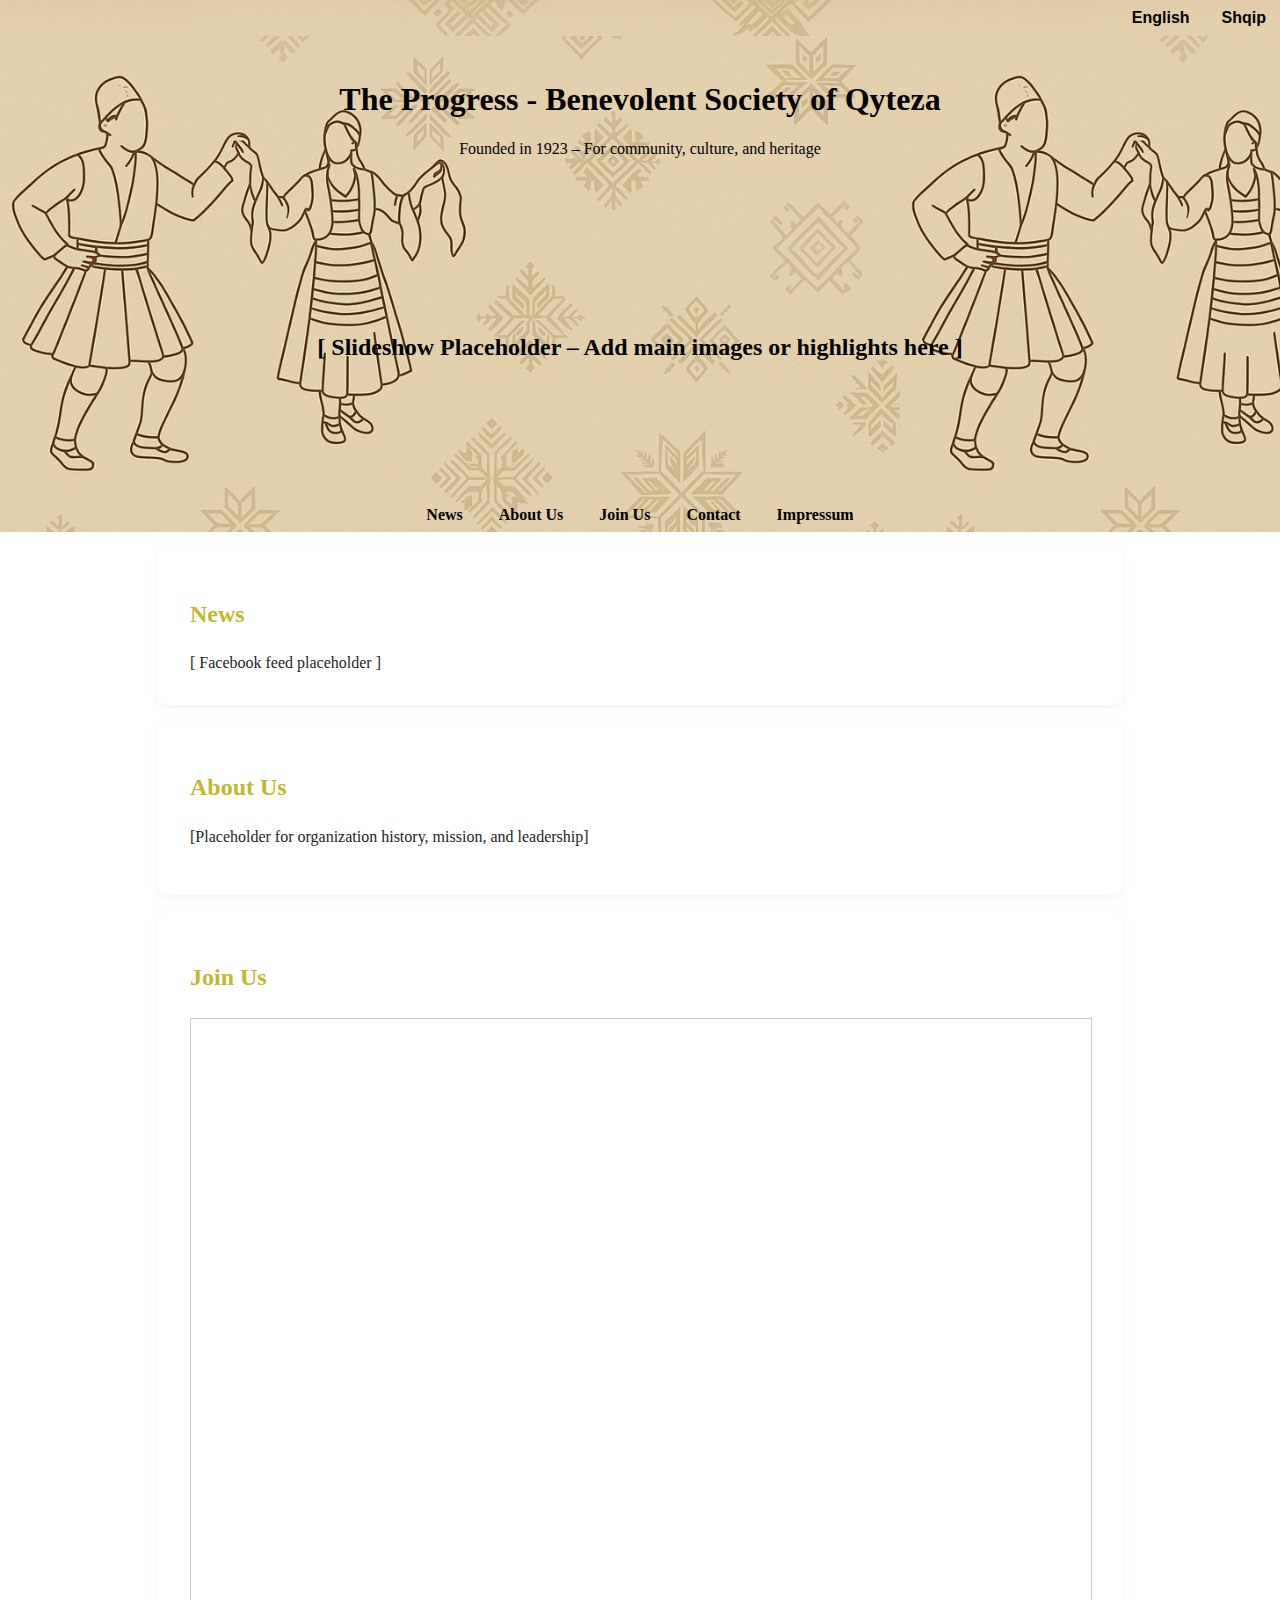
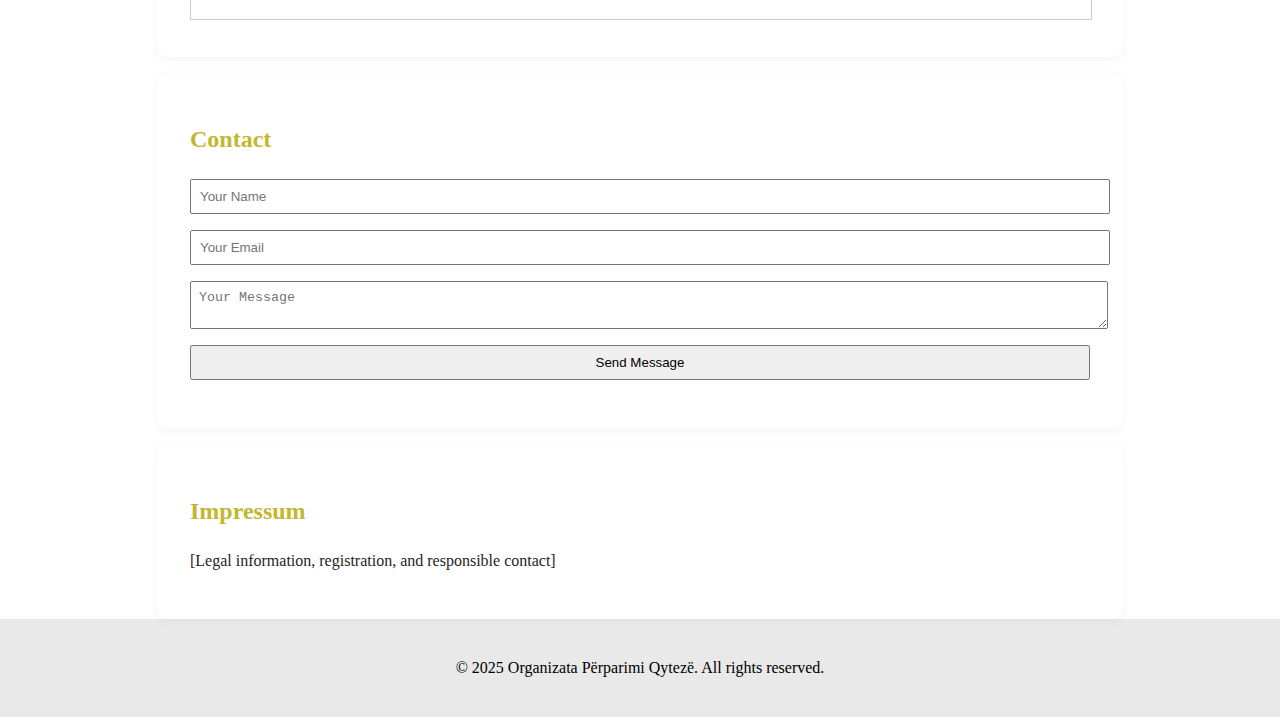
<file: projekt-root/index.html>
<!DOCTYPE html>
<html lang="en">
<head>
  <meta charset="UTF-8">
  <meta name="viewport" content="width=device-width, initial-scale=1.0">
  <title data-i18n="title">Organizata Përparimi Qytezë</title>
  <link rel="stylesheet" href="css/style.css">
</head>
<body>
  <div class="language-switcher embroidery-bg">
    <button onclick="setLanguage('en')">English</button>
    <button onclick="setLanguage('al')">Shqip</button>
  </div>

  <header class="embroidery-bg">
    <h1 data-i18n="header_title">Organizata Përparimi Qytezë</h1>
    <p data-i18n="header_sub">Founded in 1923 – For community, culture, and heritage</p>
  </header>

  <div class="slideshow-placeholder embroidery-bg" data-i18n="slideshow_placeholder">
    [ Slideshow Placeholder – Add main images or highlights here ]
  </div>

  <nav class="embroidery-bg">
    <a href="#news" data-i18n="nav_news">News</a>
    <a href="#about" data-i18n="nav_about">About Us</a>
    <a href="#join" data-i18n="nav_join">Join Us</a>
    <a href="#contact" data-i18n="nav_contact">Contact</a>
    <a href="#impressum" data-i18n="nav_impressum">Impressum</a>
  </nav>

  <section id="news">
    <h2 data-i18n="section_news">News</h2>
    <div>
      [ Facebook feed placeholder ]
    </div>
  </section>

  <section id="about">
    <h2 data-i18n="section_about">About Us</h2>
    <p data-i18n="about_text">[Placeholder for organization history, mission, and leadership]</p>
  </section>

  <section id="join">
    <h2 data-i18n="section_join">Join Us</h2>
    <iframe class="airtable-embed" src="https://airtable.com/embed/YOUR_FORM_ID_HERE" frameborder="0" onmousewheel="" width="100%" height="600" style="background: transparent; border: 1px solid #ccc;"></iframe>
  </section>

  <section id="contact">
    <h2 data-i18n="section_contact">Contact</h2>
    <form action="mailto:tasimenka@gmail.com" method="post" enctype="text/plain">
      <input type="text" name="name" data-i18n-placeholder="form_name" required>
      <input type="email" name="email" data-i18n-placeholder="form_email" required>
      <textarea name="message" data-i18n-placeholder="form_message" required></textarea>
      <button type="submit" data-i18n="form_submit">Send Message</button>
    </form>
  </section>

  <section id="impressum">
    <h2 data-i18n="section_impressum">Impressum</h2>
    <p data-i18n="impressum_text">[Legal information, registration, and responsible contact]</p>
  </section>

  <footer class="embroidery-bg">
    <p>&copy; 2025 <span data-i18n="footer">Organizata Përparimi Qytezë. All rights reserved.</span></p>
  </footer>

  <script>
    async function setLanguage(lang) {
      try {
        const res = await fetch(`lang/${lang}.json`);
        const translations = await res.json();

        document.querySelectorAll('[data-i18n]').forEach(el => {
          const key = el.getAttribute('data-i18n');
          if (translations[key]) el.innerText = translations[key];
        });

        document.querySelectorAll('[data-i18n-placeholder]').forEach(el => {
          const key = el.getAttribute('data-i18n-placeholder');
          if (translations[key]) el.placeholder = translations[key];
        });

      } catch (e) {
        console.error("Translation file not found or invalid JSON", e);
      }
    }

    setLanguage('en');
  </script>
</body>
</html>
</file>
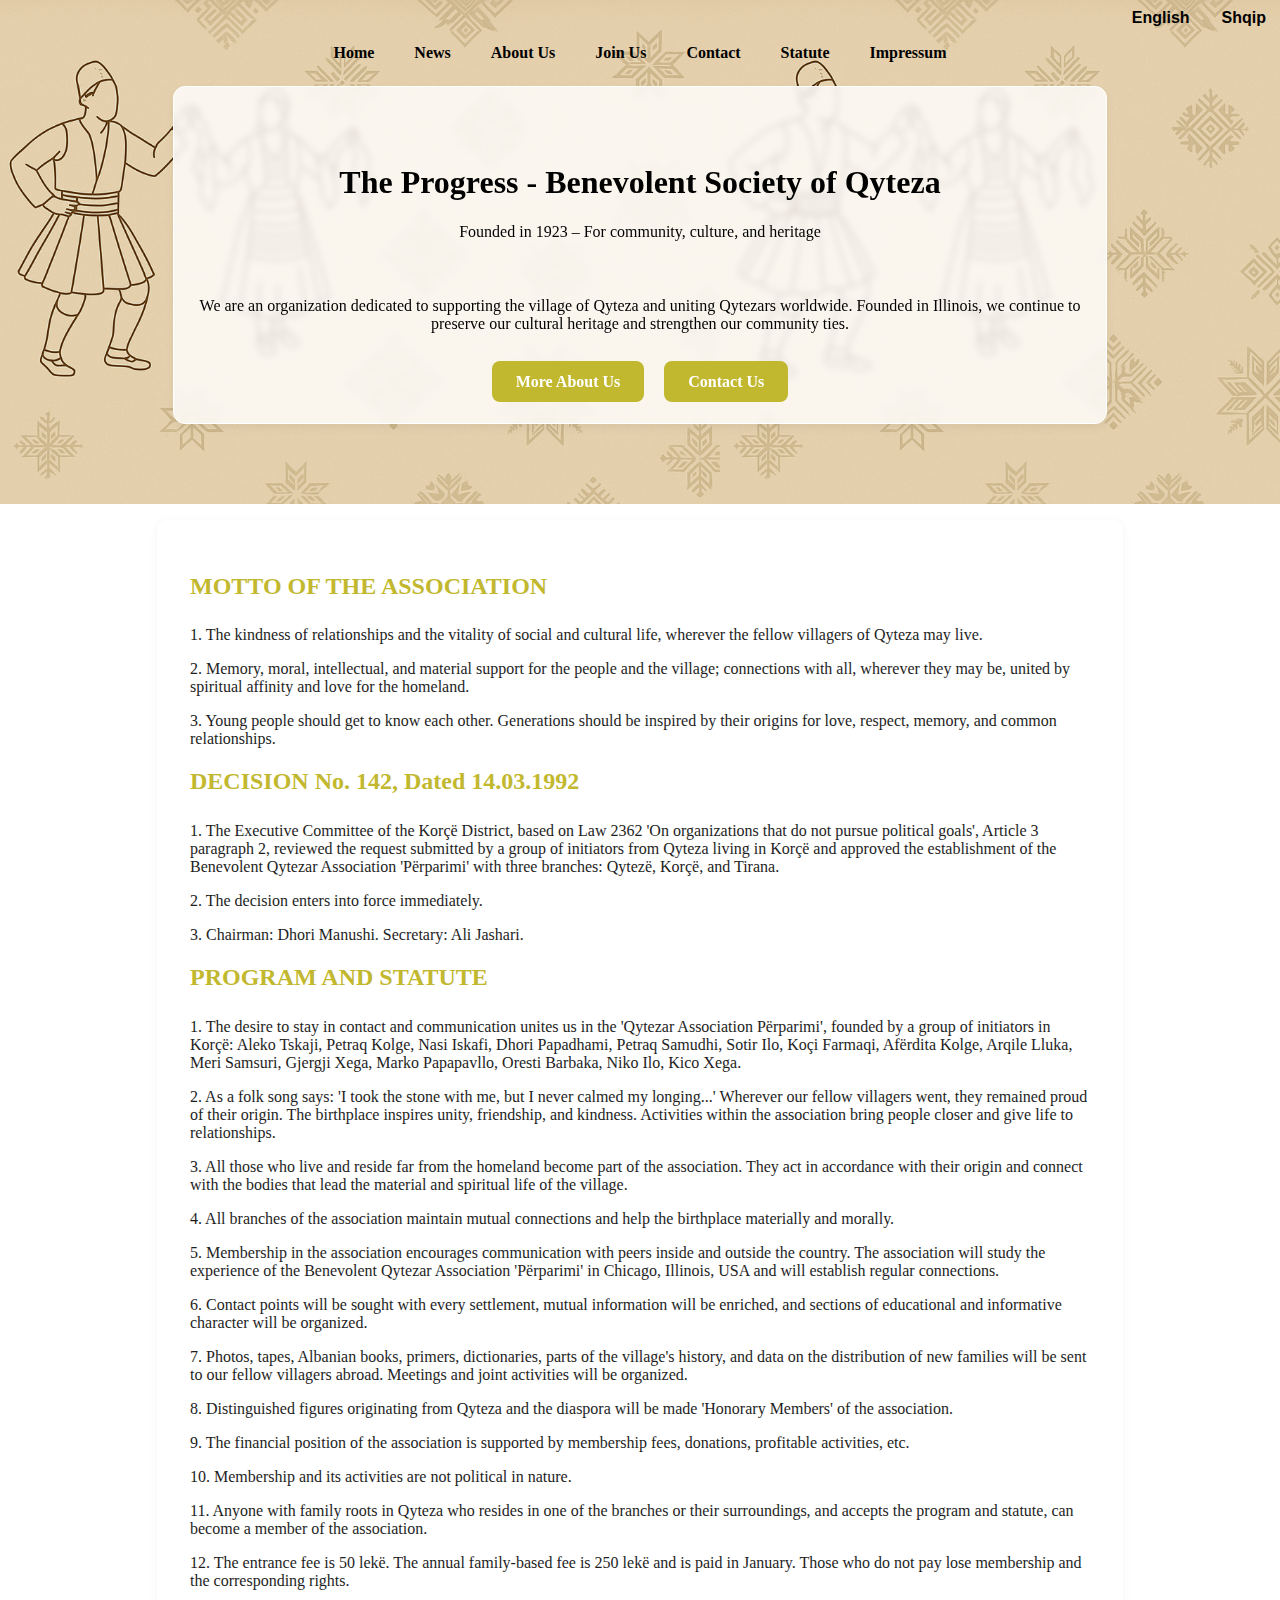
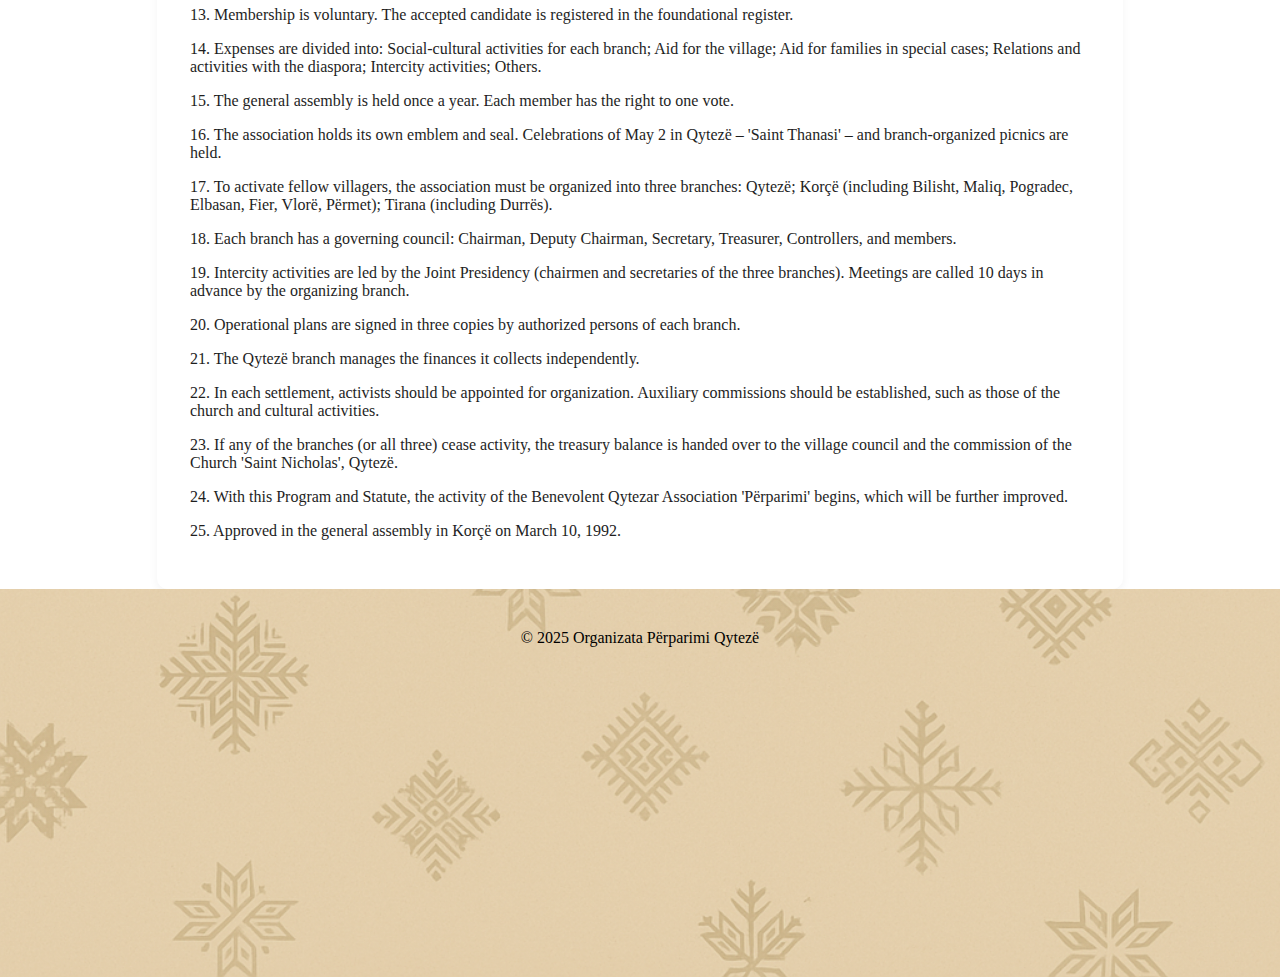
<file: statute/index.html>
<!DOCTYPE html>
<html lang="al">
<head>
  <meta charset="UTF-8">
  <meta name="viewport" content="width=device-width, initial-scale=1.0">
  <title data-i18n="statute_title">Statuti i Shoqatës</title>
  <link rel="stylesheet" href="../css/style.css">
  <meta name="description" content="Programi dhe statuti i Shoqatës Qytezare Përparimi, në gjuhën shqipe dhe angleze.">
</head>
<body>
  <div id="fb-root"></div>
  <div class="embroidery-bg">
    <!-- 🌐 Language Switcher -->
    <div class="language-switcher">
      <button onclick="setSiteLanguage('en')">English</button>
      <button onclick="setSiteLanguage('al')">Shqip</button>

    </div>
    <nav id="navbar">
      <button class="menu-toggle" onclick="toggleMenu()">☰</button>
      <div class="menu">
        <a href="../index.html" data-i18n="nav_home">Home</a>
        <a href="/index.html#news" data-i18n="nav_news">News</a>
        <a href="/index.html#about" data-i18n="nav_about">About Us</a>
        <a href="/index.html#join" data-i18n="nav_join">Join Us</a>
        <a href="/index.html#contact" data-i18n="nav_contact">Contact</a>
        <a href="/statute/index.html" data-i18n="nav_statute">Statute</a>
        <a href="/index.html#impressum" data-i18n="nav_impressum">Impressum</a>
      </div>
    </nav>
    <section class="hero-section">
      <header>
        <h1 data-i18n="header_title">Organizata Përparimi Qytezë</h1>
        <p data-i18n="header_sub">Founded in 1923 – For community, culture, and heritage</p>
      </header>
    
      <p data-i18n="about_intro">
        We are an organization dedicated to supporting the village of Qyteza and uniting Qytezars worldwide.
      </p>
    
      <div class="hero-buttons">
        <a href="/index.html#about" class="hero-button" data-i18n="header_more">More About Us</a>
        <a href="/index.html#contact" class="hero-button" data-i18n="header_contact">Contact Us</a>
      </div>
      
    </section>
      
  </div>


  <section id="statute">
    <div id="statute-content">
      <!-- Populated by JavaScript -->
    </div>
  </section>

  <footer class="embroidery-bg bottom-ribbon">
    <p>&copy; 2025 Organizata Përparimi Qytezë</p>
  </footer>
  
<!-- language.js must load first -->
<script src="../js/language.js"></script>

<!-- then your page-specific logic -->
<script>
  async function loadStatute(lang) {
    try {
      const res = await fetch('../lang/statute-' + lang + '.json');
      const data = await res.json();
      const container = document.getElementById('statute-content');
      container.innerHTML = '';

      data.sections.forEach(section => {
        const sectionEl = document.createElement('div');
        const title = document.createElement('h2');
        title.textContent = section.title;
        sectionEl.appendChild(title);

        (section.paragraphs || []).forEach((paragraph, idx) => {
          const p = document.createElement('p');
          p.textContent = `${idx + 1}. ${paragraph}`;
          sectionEl.appendChild(p);
        });

        container.appendChild(sectionEl);
      });
    } catch (err) {
      console.error('Error loading statute JSON:', err);
    }
  }

  function setSiteLanguage(lang) {
    localStorage.setItem('preferredLang', lang);
    if (typeof setLanguage === 'function') {
      setLanguage(lang); // from language.js
    } else {
      console.warn('⚠️ setLanguage() is not loaded yet');
    }
    loadStatute(lang);
  }

  document.addEventListener('DOMContentLoaded', () => {
    const savedLang = localStorage.getItem('preferredLang');
    const browserLang = navigator.language.startsWith('sq') ? 'al' : 'en';
    const langToLoad = savedLang || browserLang || 'al';
    setSiteLanguage(langToLoad);
  });
</script>
</body>
</html>
</file>
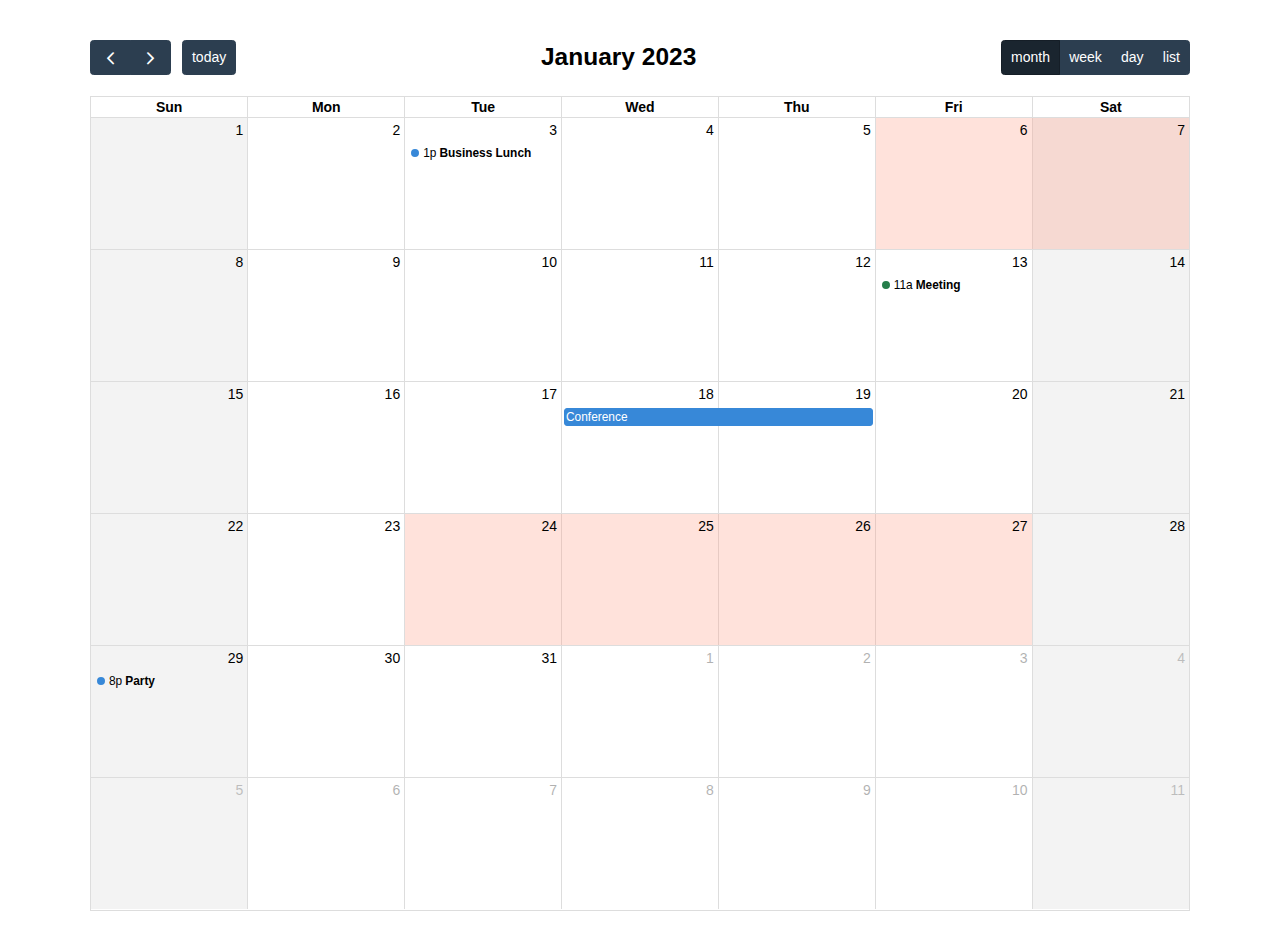
<file: fullcalendar-6.1.17/fullcalendar-6.1.17/examples/background-events.html>
<!DOCTYPE html>
<html>
<head>
<meta charset='utf-8' />
<script src='../dist/index.global.js'></script>
<script>

  document.addEventListener('DOMContentLoaded', function() {
    var calendarEl = document.getElementById('calendar');

    var calendar = new FullCalendar.Calendar(calendarEl, {
      headerToolbar: {
        left: 'prev,next today',
        center: 'title',
        right: 'dayGridMonth,timeGridWeek,timeGridDay,listMonth'
      },
      initialDate: '2023-01-12',
      navLinks: true, // can click day/week names to navigate views
      businessHours: true, // display business hours
      editable: true,
      selectable: true,
      events: [
        {
          title: 'Business Lunch',
          start: '2023-01-03T13:00:00',
          constraint: 'businessHours'
        },
        {
          title: 'Meeting',
          start: '2023-01-13T11:00:00',
          constraint: 'availableForMeeting', // defined below
          color: '#257e4a'
        },
        {
          title: 'Conference',
          start: '2023-01-18',
          end: '2023-01-20'
        },
        {
          title: 'Party',
          start: '2023-01-29T20:00:00'
        },

        // areas where "Meeting" must be dropped
        {
          groupId: 'availableForMeeting',
          start: '2023-01-11T10:00:00',
          end: '2023-01-11T16:00:00',
          display: 'background'
        },
        {
          groupId: 'availableForMeeting',
          start: '2023-01-13T10:00:00',
          end: '2023-01-13T16:00:00',
          display: 'background'
        },

        // red areas where no events can be dropped
        {
          start: '2023-01-24',
          end: '2023-01-28',
          overlap: false,
          display: 'background',
          color: '#ff9f89'
        },
        {
          start: '2023-01-06',
          end: '2023-01-08',
          overlap: false,
          display: 'background',
          color: '#ff9f89'
        }
      ]
    });

    calendar.render();
  });

</script>
<style>

  body {
    margin: 40px 10px;
    padding: 0;
    font-family: Arial, Helvetica Neue, Helvetica, sans-serif;
    font-size: 14px;
  }

  #calendar {
    max-width: 1100px;
    margin: 0 auto;
  }

</style>
</head>
<body>

  <div id='calendar'></div>

</body>
</html>
</file>
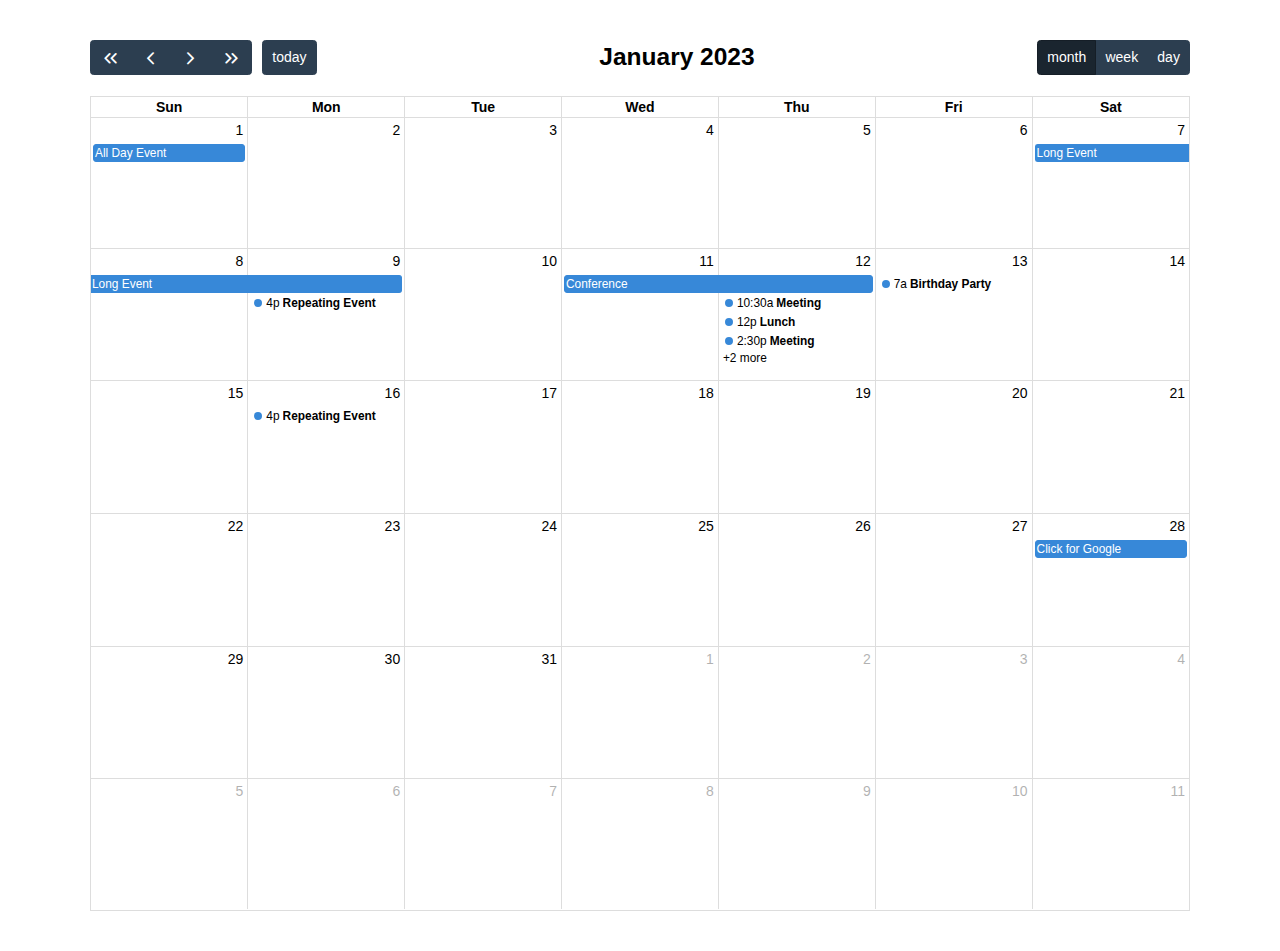
<file: fullcalendar-6.1.17/fullcalendar-6.1.17/examples/daygrid-views.html>
<!DOCTYPE html>
<html>
<head>
<meta charset='utf-8' />
<script src='../dist/index.global.js'></script>
<script>

  document.addEventListener('DOMContentLoaded', function() {
    var calendarEl = document.getElementById('calendar');

    var calendar = new FullCalendar.Calendar(calendarEl, {
      headerToolbar: {
        left: 'prevYear,prev,next,nextYear today',
        center: 'title',
        right: 'dayGridMonth,dayGridWeek,dayGridDay'
      },
      initialDate: '2023-01-12',
      navLinks: true, // can click day/week names to navigate views
      editable: true,
      dayMaxEvents: true, // allow "more" link when too many events
      events: [
        {
          title: 'All Day Event',
          start: '2023-01-01'
        },
        {
          title: 'Long Event',
          start: '2023-01-07',
          end: '2023-01-10'
        },
        {
          groupId: 999,
          title: 'Repeating Event',
          start: '2023-01-09T16:00:00'
        },
        {
          groupId: 999,
          title: 'Repeating Event',
          start: '2023-01-16T16:00:00'
        },
        {
          title: 'Conference',
          start: '2023-01-11',
          end: '2023-01-13'
        },
        {
          title: 'Meeting',
          start: '2023-01-12T10:30:00',
          end: '2023-01-12T12:30:00'
        },
        {
          title: 'Lunch',
          start: '2023-01-12T12:00:00'
        },
        {
          title: 'Meeting',
          start: '2023-01-12T14:30:00'
        },
        {
          title: 'Happy Hour',
          start: '2023-01-12T17:30:00'
        },
        {
          title: 'Dinner',
          start: '2023-01-12T20:00:00'
        },
        {
          title: 'Birthday Party',
          start: '2023-01-13T07:00:00'
        },
        {
          title: 'Click for Google',
          url: 'http://google.com/',
          start: '2023-01-28'
        }
      ]
    });

    calendar.render();
  });

</script>
<style>

  body {
    margin: 40px 10px;
    padding: 0;
    font-family: Arial, Helvetica Neue, Helvetica, sans-serif;
    font-size: 14px;
  }

  #calendar {
    max-width: 1100px;
    margin: 0 auto;
  }

</style>
</head>
<body>

  <div id='calendar'></div>

</body>
</html>
</file>
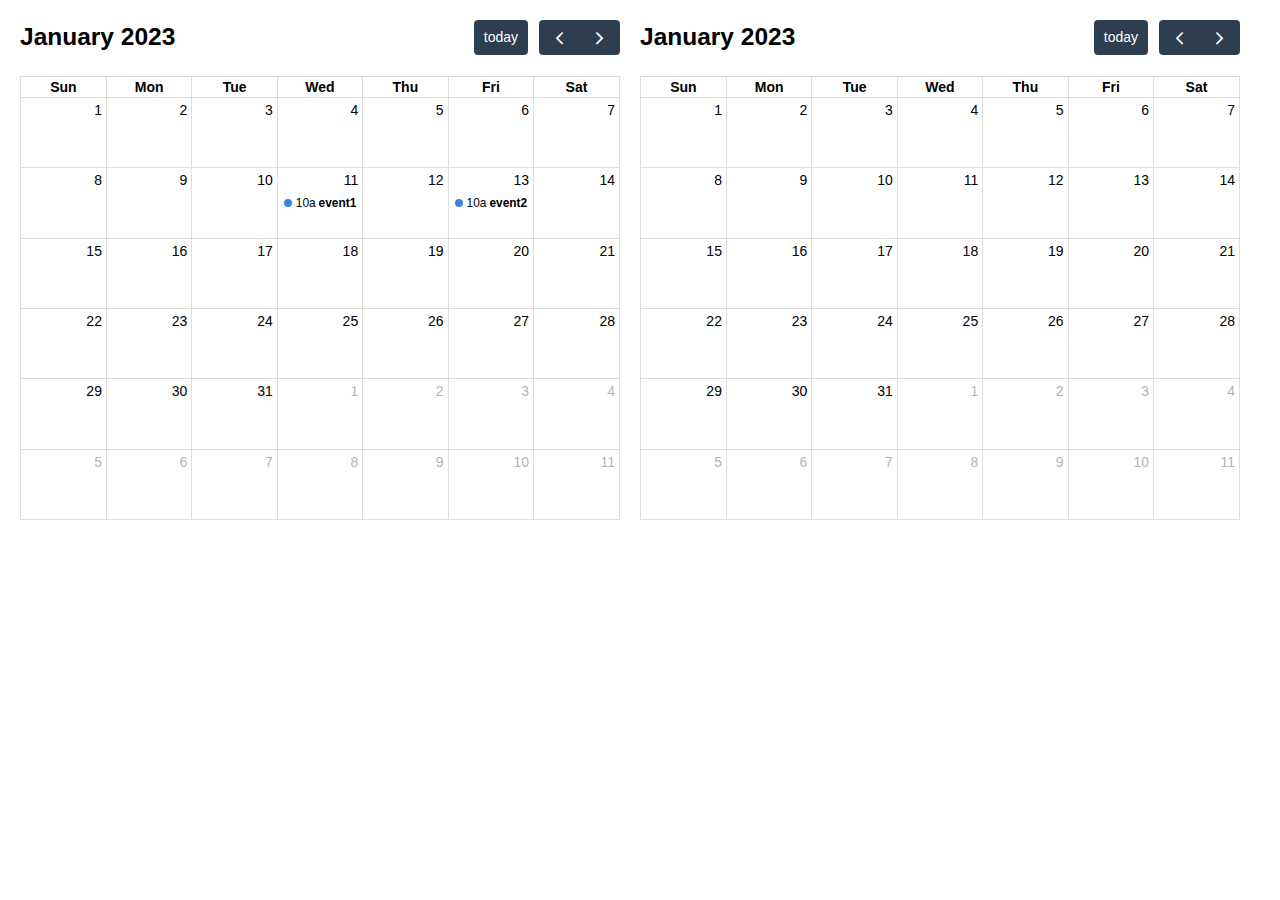
<file: fullcalendar-6.1.17/fullcalendar-6.1.17/examples/external-dragging-2cals.html>
<!DOCTYPE html>
<html>
<head>
<meta charset='utf-8' />
<script src='../dist/index.global.js'></script>
<script>

  document.addEventListener('DOMContentLoaded', function() {
    var srcCalendarEl = document.getElementById('source-calendar');
    var destCalendarEl = document.getElementById('destination-calendar');

    var srcCalendar = new FullCalendar.Calendar(srcCalendarEl, {
      editable: true,
      initialDate: '2023-01-12',
      events: [
        {
          title: 'event1',
          start: '2023-01-11T10:00:00',
          end: '2023-01-11T16:00:00'
        },
        {
          title: 'event2',
          start: '2023-01-13T10:00:00',
          end: '2023-01-13T16:00:00'
        }
      ],
      eventLeave: function(info) {
        console.log('event left!', info.event);
      }
    });

    var destCalendar = new FullCalendar.Calendar(destCalendarEl, {
      initialDate: '2023-01-12',
      editable: true,
      droppable: true, // will let it receive events!
      eventReceive: function(info) {
        console.log('event received!', info.event);
      }
    });

    srcCalendar.render();
    destCalendar.render();
  });

</script>
<style>

  body {
    margin: 20px 0 0 20px;
    font-size: 14px;
    font-family: Arial, Helvetica Neue, Helvetica, sans-serif;
  }

  #source-calendar,
  #destination-calendar {
    float: left;
    width: 600px;
    margin: 0 20px 20px 0;
  }

</style>
</head>
<body>

  <div id='source-calendar'></div>
  <div id='destination-calendar'></div>

</body>
</html>
</file>
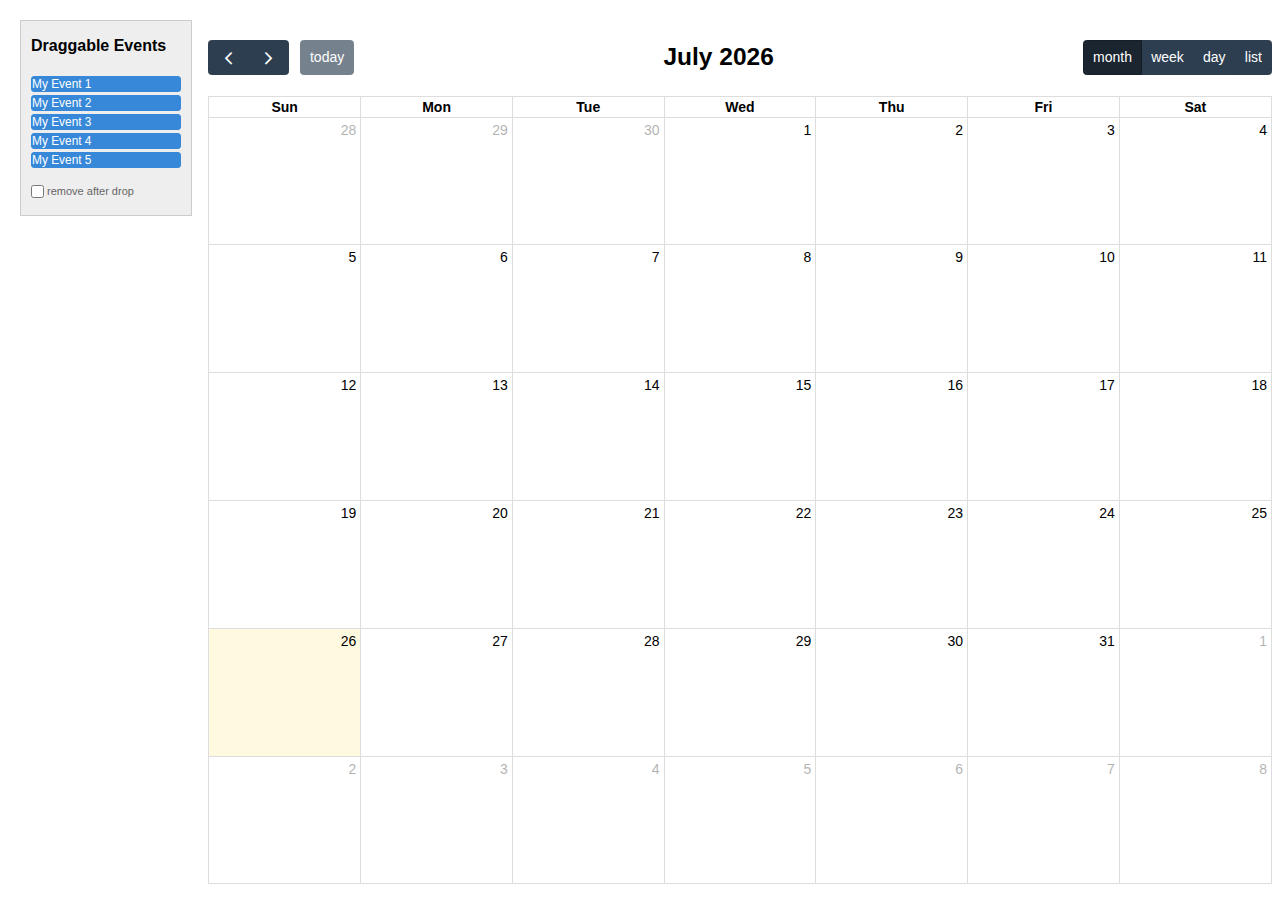
<file: fullcalendar-6.1.17/fullcalendar-6.1.17/examples/external-dragging-builtin.html>
<!DOCTYPE html>
<html>
<head>
<meta charset='utf-8' />
<script src='../dist/index.global.js'></script>
<script>

  document.addEventListener('DOMContentLoaded', function() {

    /* initialize the external events
    -----------------------------------------------------------------*/

    var containerEl = document.getElementById('external-events-list');
    new FullCalendar.Draggable(containerEl, {
      itemSelector: '.fc-event',
      eventData: function(eventEl) {
        return {
          title: eventEl.innerText.trim()
        }
      }
    });

    //// the individual way to do it
    // var containerEl = document.getElementById('external-events-list');
    // var eventEls = Array.prototype.slice.call(
    //   containerEl.querySelectorAll('.fc-event')
    // );
    // eventEls.forEach(function(eventEl) {
    //   new FullCalendar.Draggable(eventEl, {
    //     eventData: {
    //       title: eventEl.innerText.trim(),
    //     }
    //   });
    // });

    /* initialize the calendar
    -----------------------------------------------------------------*/

    var calendarEl = document.getElementById('calendar');
    var calendar = new FullCalendar.Calendar(calendarEl, {
      headerToolbar: {
        left: 'prev,next today',
        center: 'title',
        right: 'dayGridMonth,timeGridWeek,timeGridDay,listWeek'
      },
      editable: true,
      droppable: true, // this allows things to be dropped onto the calendar
      drop: function(arg) {
        // is the "remove after drop" checkbox checked?
        if (document.getElementById('drop-remove').checked) {
          // if so, remove the element from the "Draggable Events" list
          arg.draggedEl.parentNode.removeChild(arg.draggedEl);
        }
      }
    });
    calendar.render();

  });

</script>
<style>

  body {
    margin-top: 40px;
    font-size: 14px;
    font-family: Arial, Helvetica Neue, Helvetica, sans-serif;
  }

  #external-events {
    position: fixed;
    left: 20px;
    top: 20px;
    width: 150px;
    padding: 0 10px;
    border: 1px solid #ccc;
    background: #eee;
    text-align: left;
  }

  #external-events h4 {
    font-size: 16px;
    margin-top: 0;
    padding-top: 1em;
  }

  #external-events .fc-event {
    margin: 3px 0;
    cursor: move;
  }

  #external-events p {
    margin: 1.5em 0;
    font-size: 11px;
    color: #666;
  }

  #external-events p input {
    margin: 0;
    vertical-align: middle;
  }

  #calendar-wrap {
    margin-left: 200px;
  }

  #calendar {
    max-width: 1100px;
    margin: 0 auto;
  }

</style>
</head>
<body>
  <div id='wrap'>

    <div id='external-events'>
      <h4>Draggable Events</h4>

      <div id='external-events-list'>
        <div class='fc-event fc-h-event fc-daygrid-event fc-daygrid-block-event'>
          <div class='fc-event-main'>My Event 1</div>
        </div>
        <div class='fc-event fc-h-event fc-daygrid-event fc-daygrid-block-event'>
          <div class='fc-event-main'>My Event 2</div>
        </div>
        <div class='fc-event fc-h-event fc-daygrid-event fc-daygrid-block-event'>
          <div class='fc-event-main'>My Event 3</div>
        </div>
        <div class='fc-event fc-h-event fc-daygrid-event fc-daygrid-block-event'>
          <div class='fc-event-main'>My Event 4</div>
        </div>
        <div class='fc-event fc-h-event fc-daygrid-event fc-daygrid-block-event'>
          <div class='fc-event-main'>My Event 5</div>
        </div>
      </div>

      <p>
        <input type='checkbox' id='drop-remove' />
        <label for='drop-remove'>remove after drop</label>
      </p>
    </div>

    <div id='calendar-wrap'>
      <div id='calendar'></div>
    </div>

  </div>
</body>
</html>
</file>
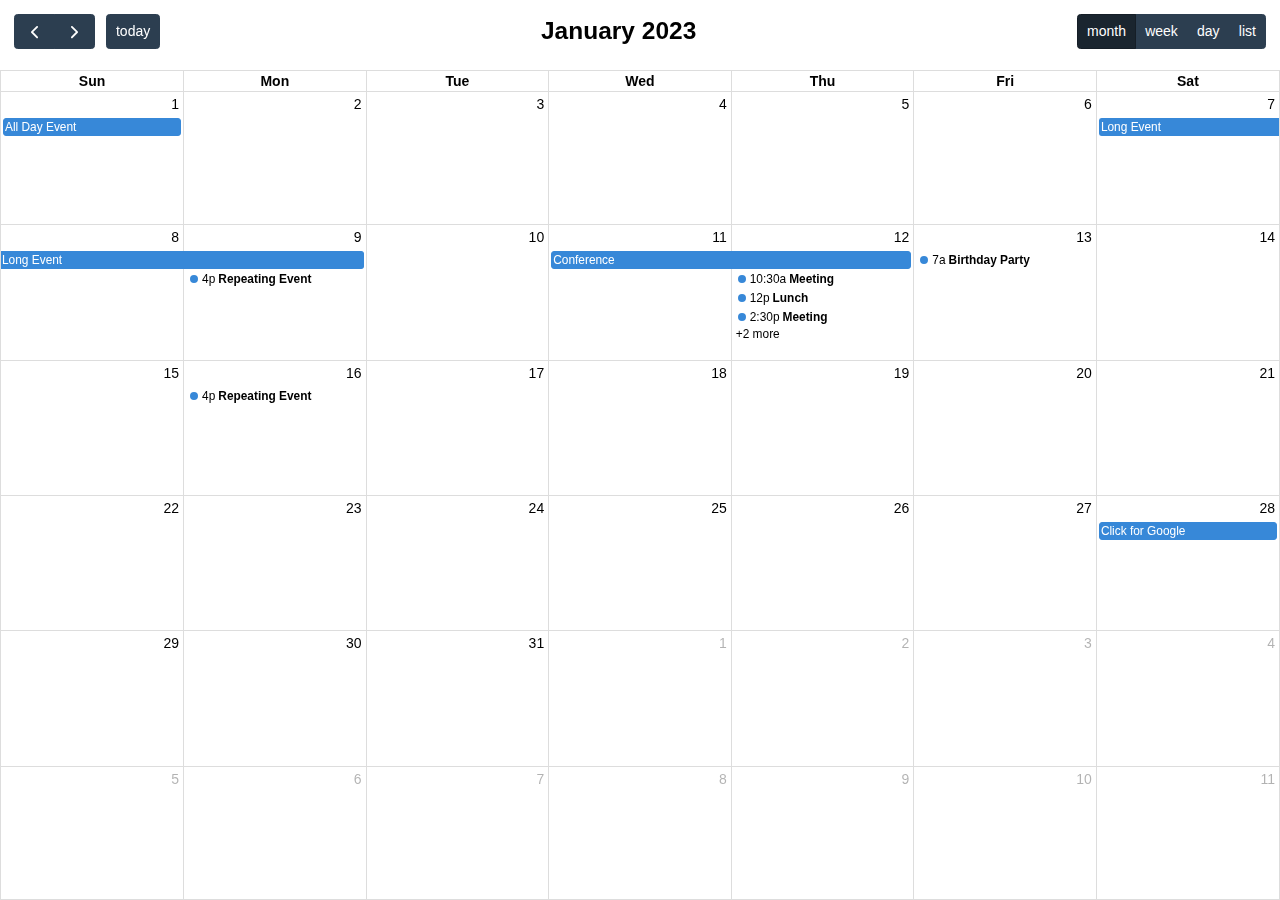
<file: fullcalendar-6.1.17/fullcalendar-6.1.17/examples/full-height.html>
<!DOCTYPE html>
<html>
<head>
<meta charset='utf-8' />
<script src='../dist/index.global.js'></script>
<script>

  document.addEventListener('DOMContentLoaded', function() {
    var calendarEl = document.getElementById('calendar');

    var calendar = new FullCalendar.Calendar(calendarEl, {
      height: '100%',
      expandRows: true,
      slotMinTime: '08:00',
      slotMaxTime: '20:00',
      headerToolbar: {
        left: 'prev,next today',
        center: 'title',
        right: 'dayGridMonth,timeGridWeek,timeGridDay,listWeek'
      },
      initialView: 'dayGridMonth',
      initialDate: '2023-01-12',
      navLinks: true, // can click day/week names to navigate views
      editable: true,
      selectable: true,
      nowIndicator: true,
      dayMaxEvents: true, // allow "more" link when too many events
      events: [
        {
          title: 'All Day Event',
          start: '2023-01-01',
        },
        {
          title: 'Long Event',
          start: '2023-01-07',
          end: '2023-01-10'
        },
        {
          groupId: 999,
          title: 'Repeating Event',
          start: '2023-01-09T16:00:00'
        },
        {
          groupId: 999,
          title: 'Repeating Event',
          start: '2023-01-16T16:00:00'
        },
        {
          title: 'Conference',
          start: '2023-01-11',
          end: '2023-01-13'
        },
        {
          title: 'Meeting',
          start: '2023-01-12T10:30:00',
          end: '2023-01-12T12:30:00'
        },
        {
          title: 'Lunch',
          start: '2023-01-12T12:00:00'
        },
        {
          title: 'Meeting',
          start: '2023-01-12T14:30:00'
        },
        {
          title: 'Happy Hour',
          start: '2023-01-12T17:30:00'
        },
        {
          title: 'Dinner',
          start: '2023-01-12T20:00:00'
        },
        {
          title: 'Birthday Party',
          start: '2023-01-13T07:00:00'
        },
        {
          title: 'Click for Google',
          url: 'http://google.com/',
          start: '2023-01-28'
        }
      ]
    });

    calendar.render();
  });

</script>
<style>

  html, body {
    overflow: hidden; /* don't do scrollbars */
    font-family: Arial, Helvetica Neue, Helvetica, sans-serif;
    font-size: 14px;
  }

  #calendar-container {
    position: fixed;
    top: 0;
    left: 0;
    right: 0;
    bottom: 0;
  }

  .fc-header-toolbar {
    /*
    the calendar will be butting up against the edges,
    but let's scoot in the header's buttons
    */
    padding-top: 1em;
    padding-left: 1em;
    padding-right: 1em;
  }

</style>
</head>
<body>

  <div id='calendar-container'>
    <div id='calendar'></div>
  </div>

</body>
</html>
</file>
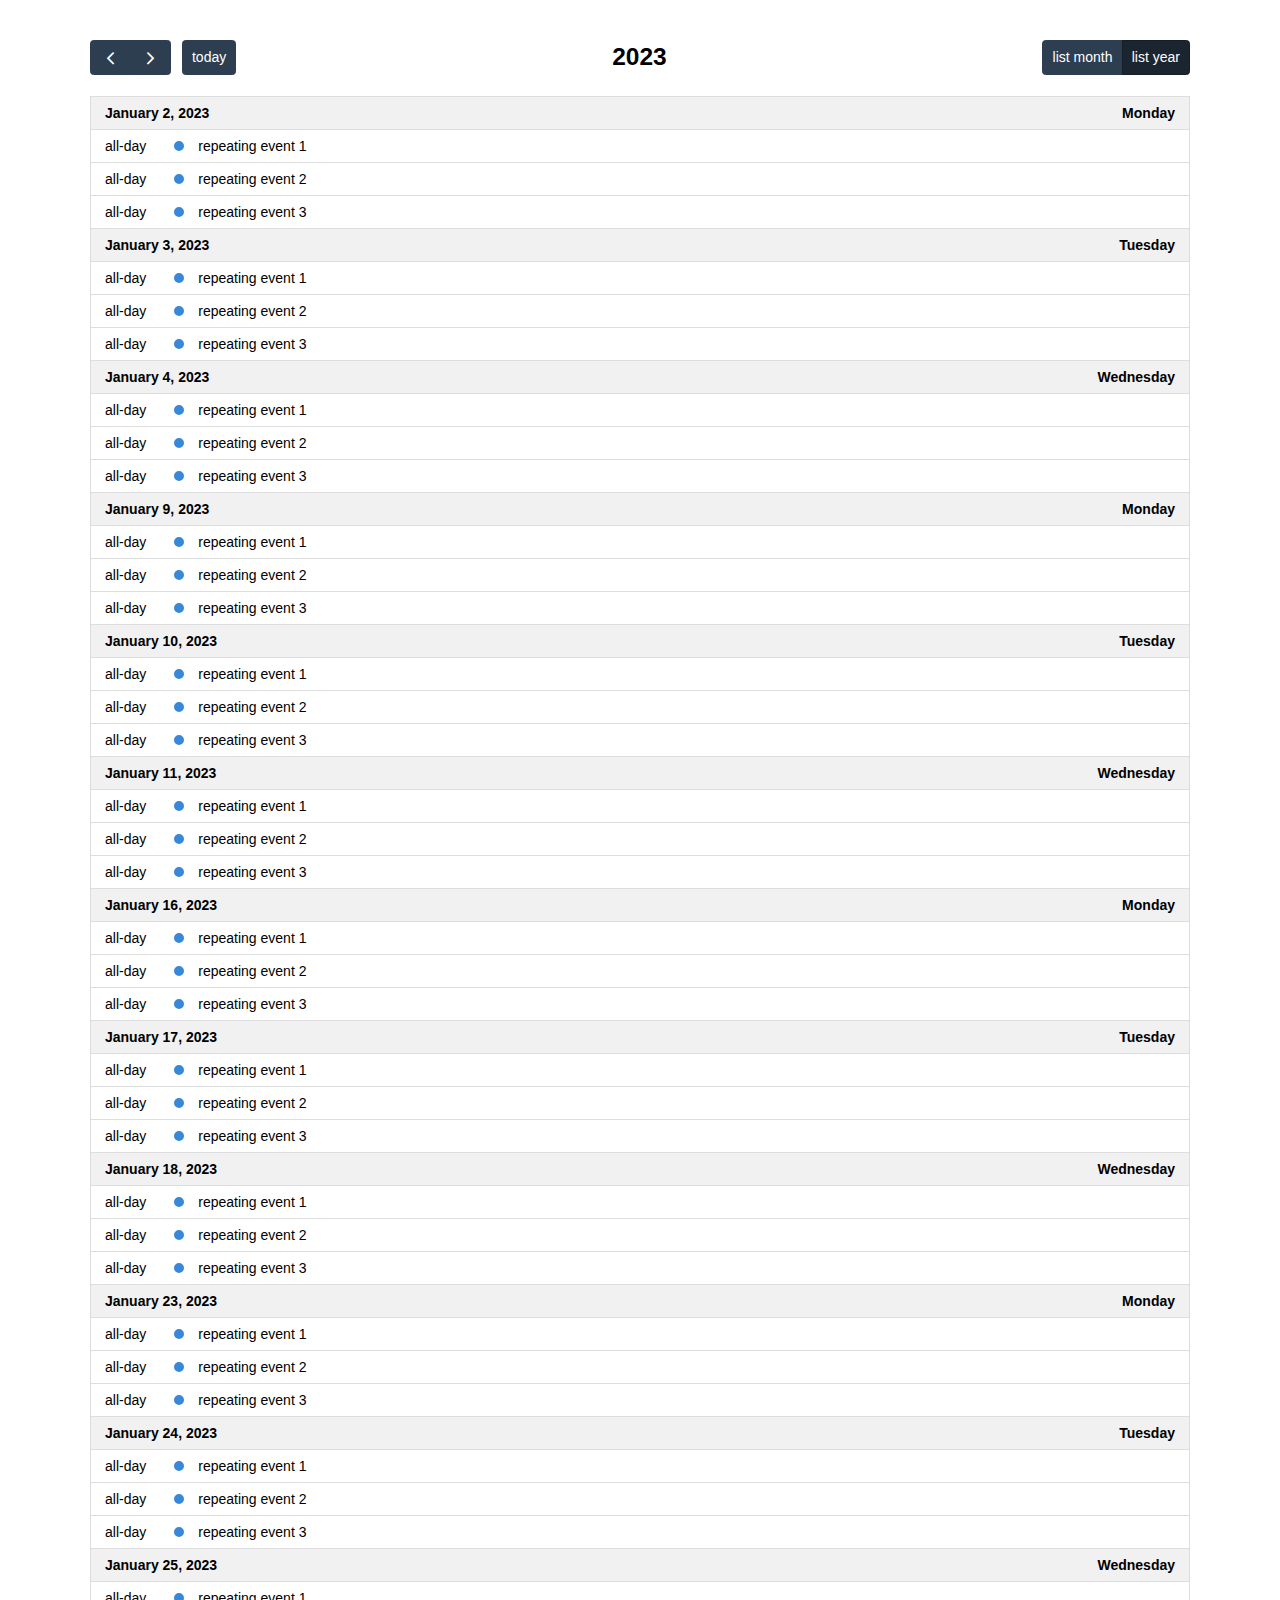
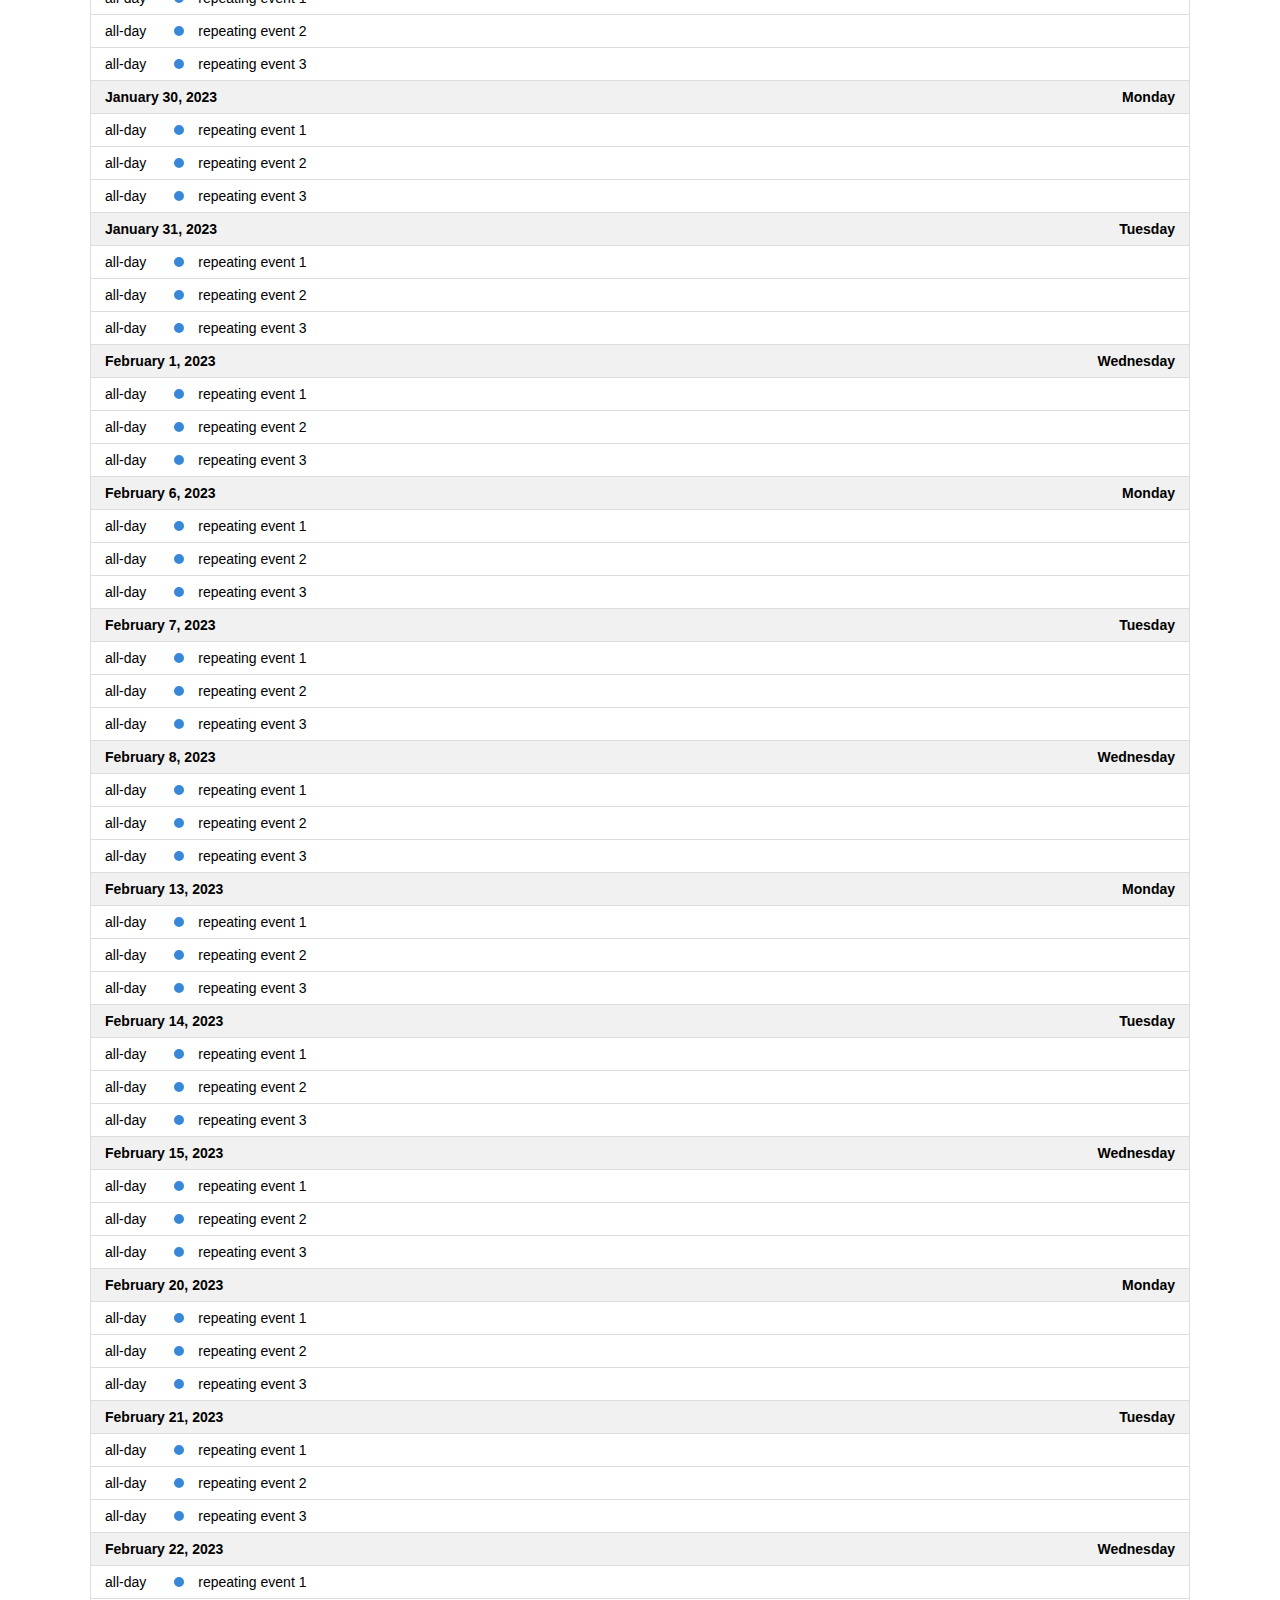
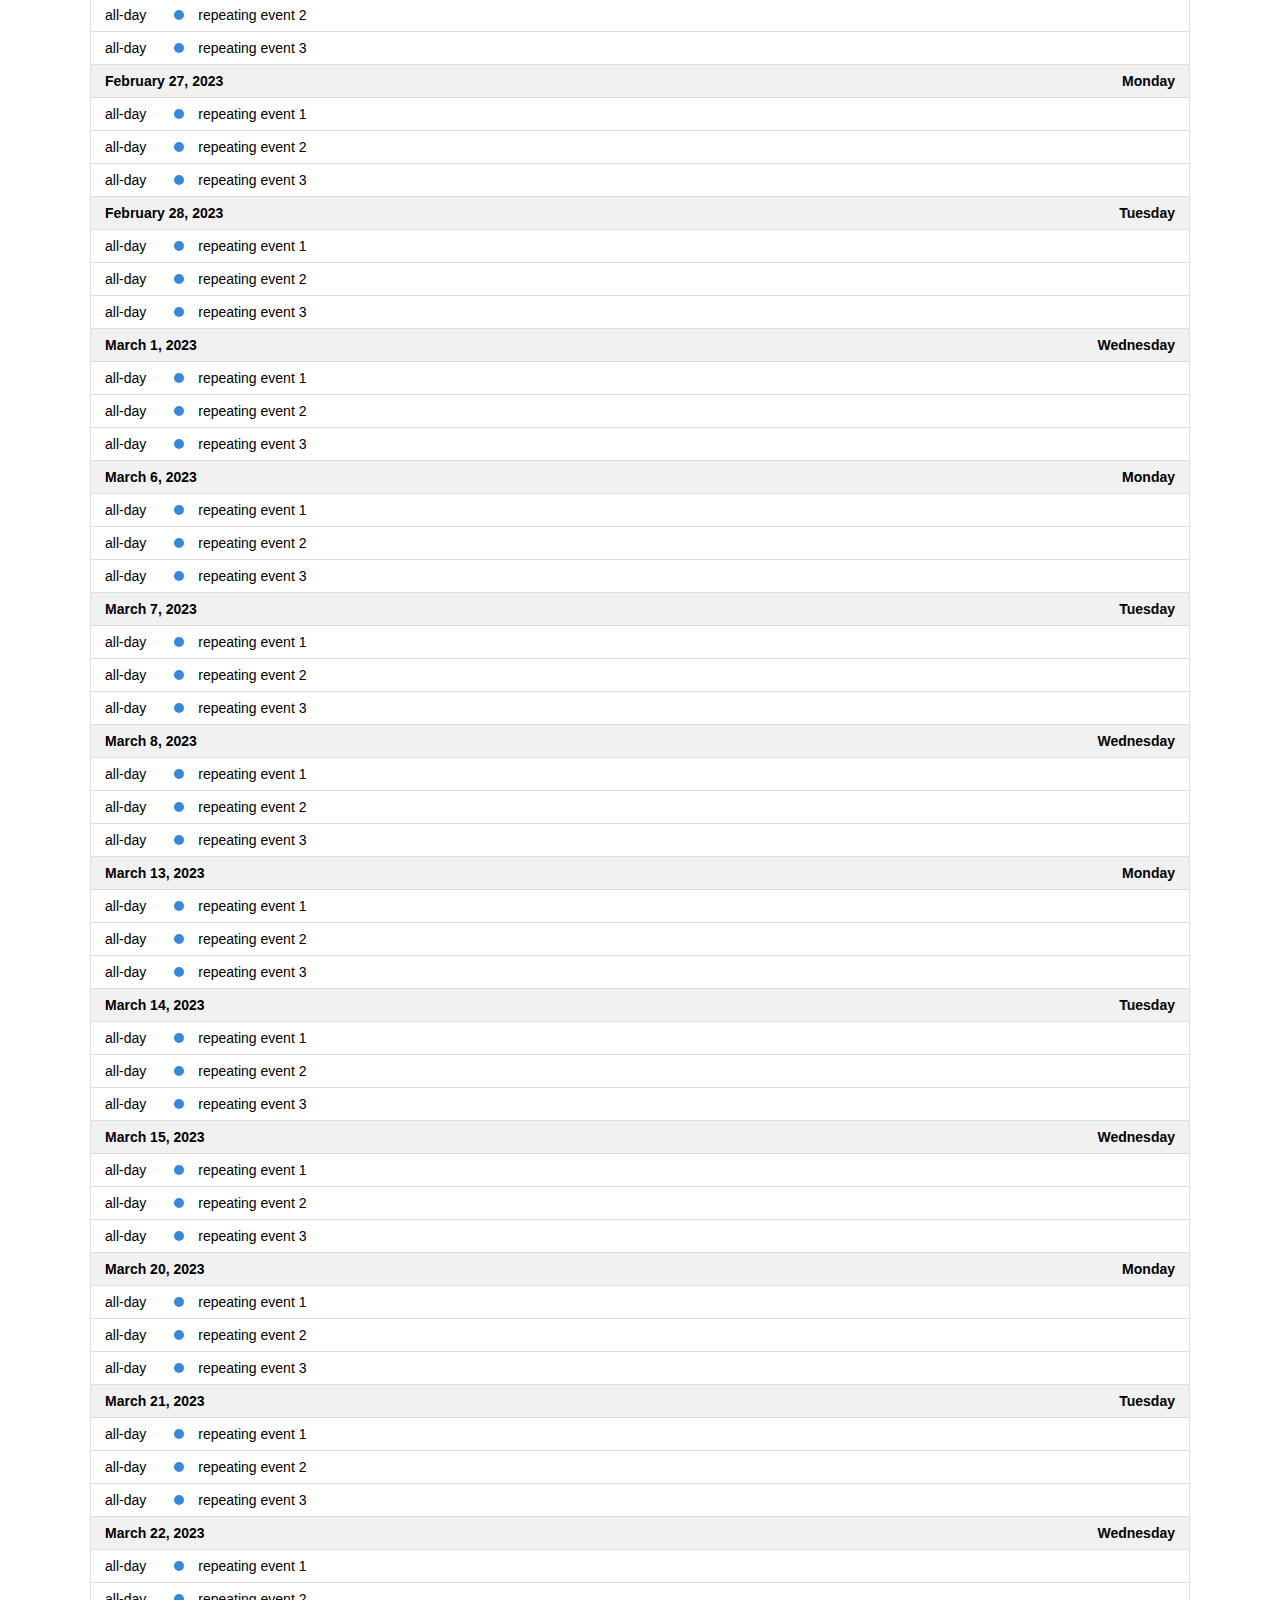
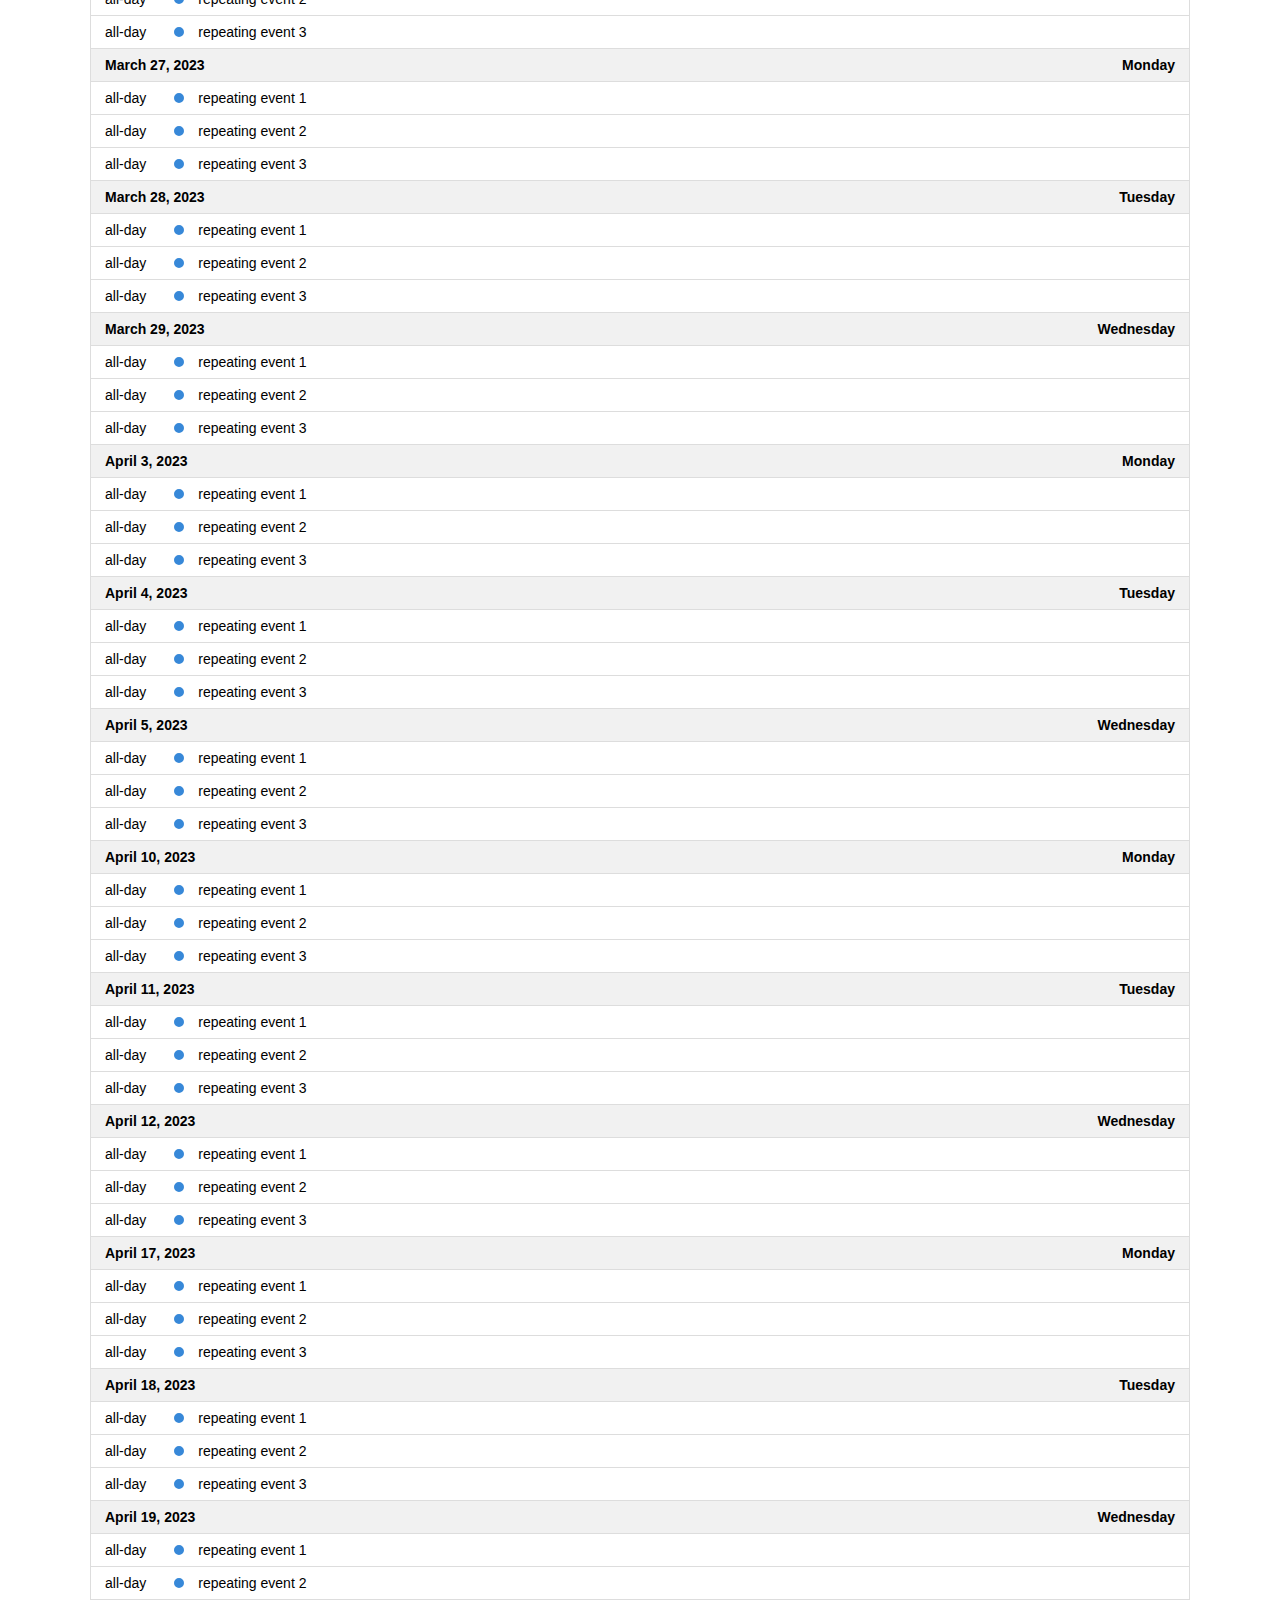
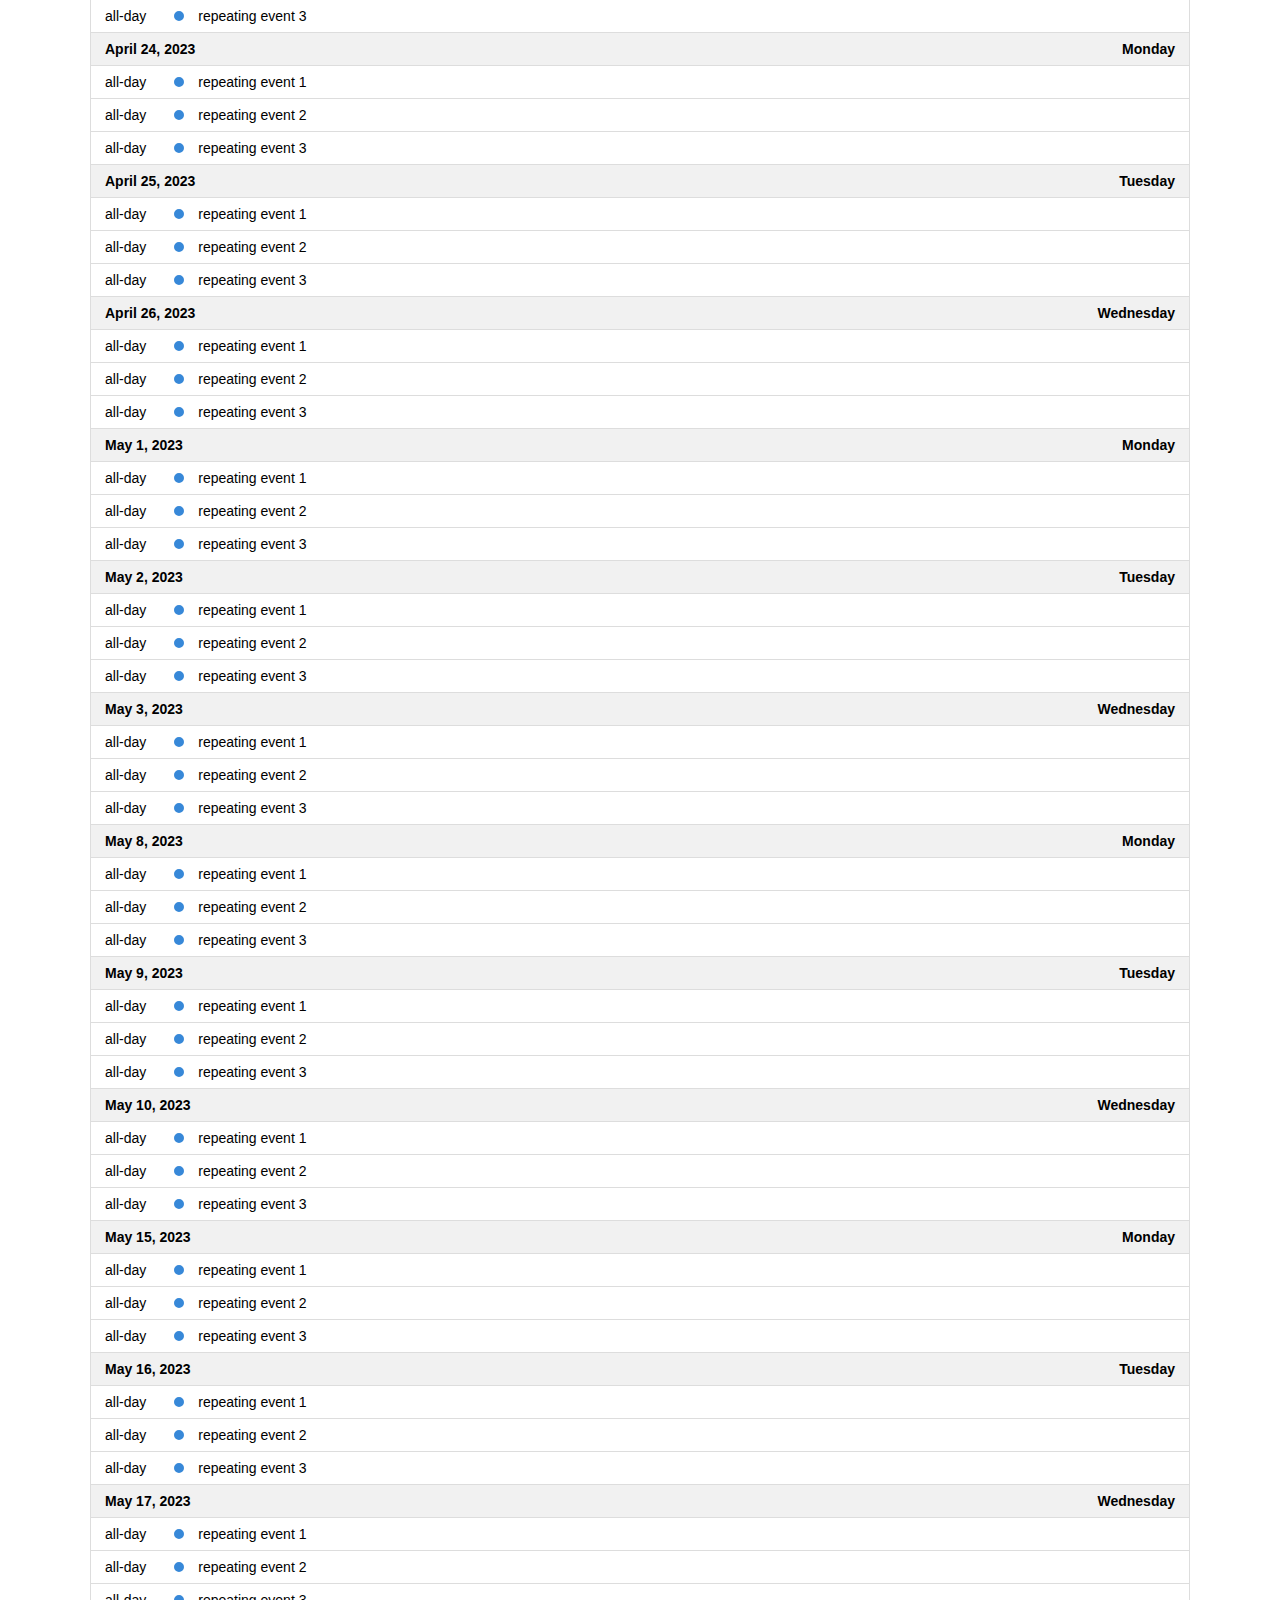
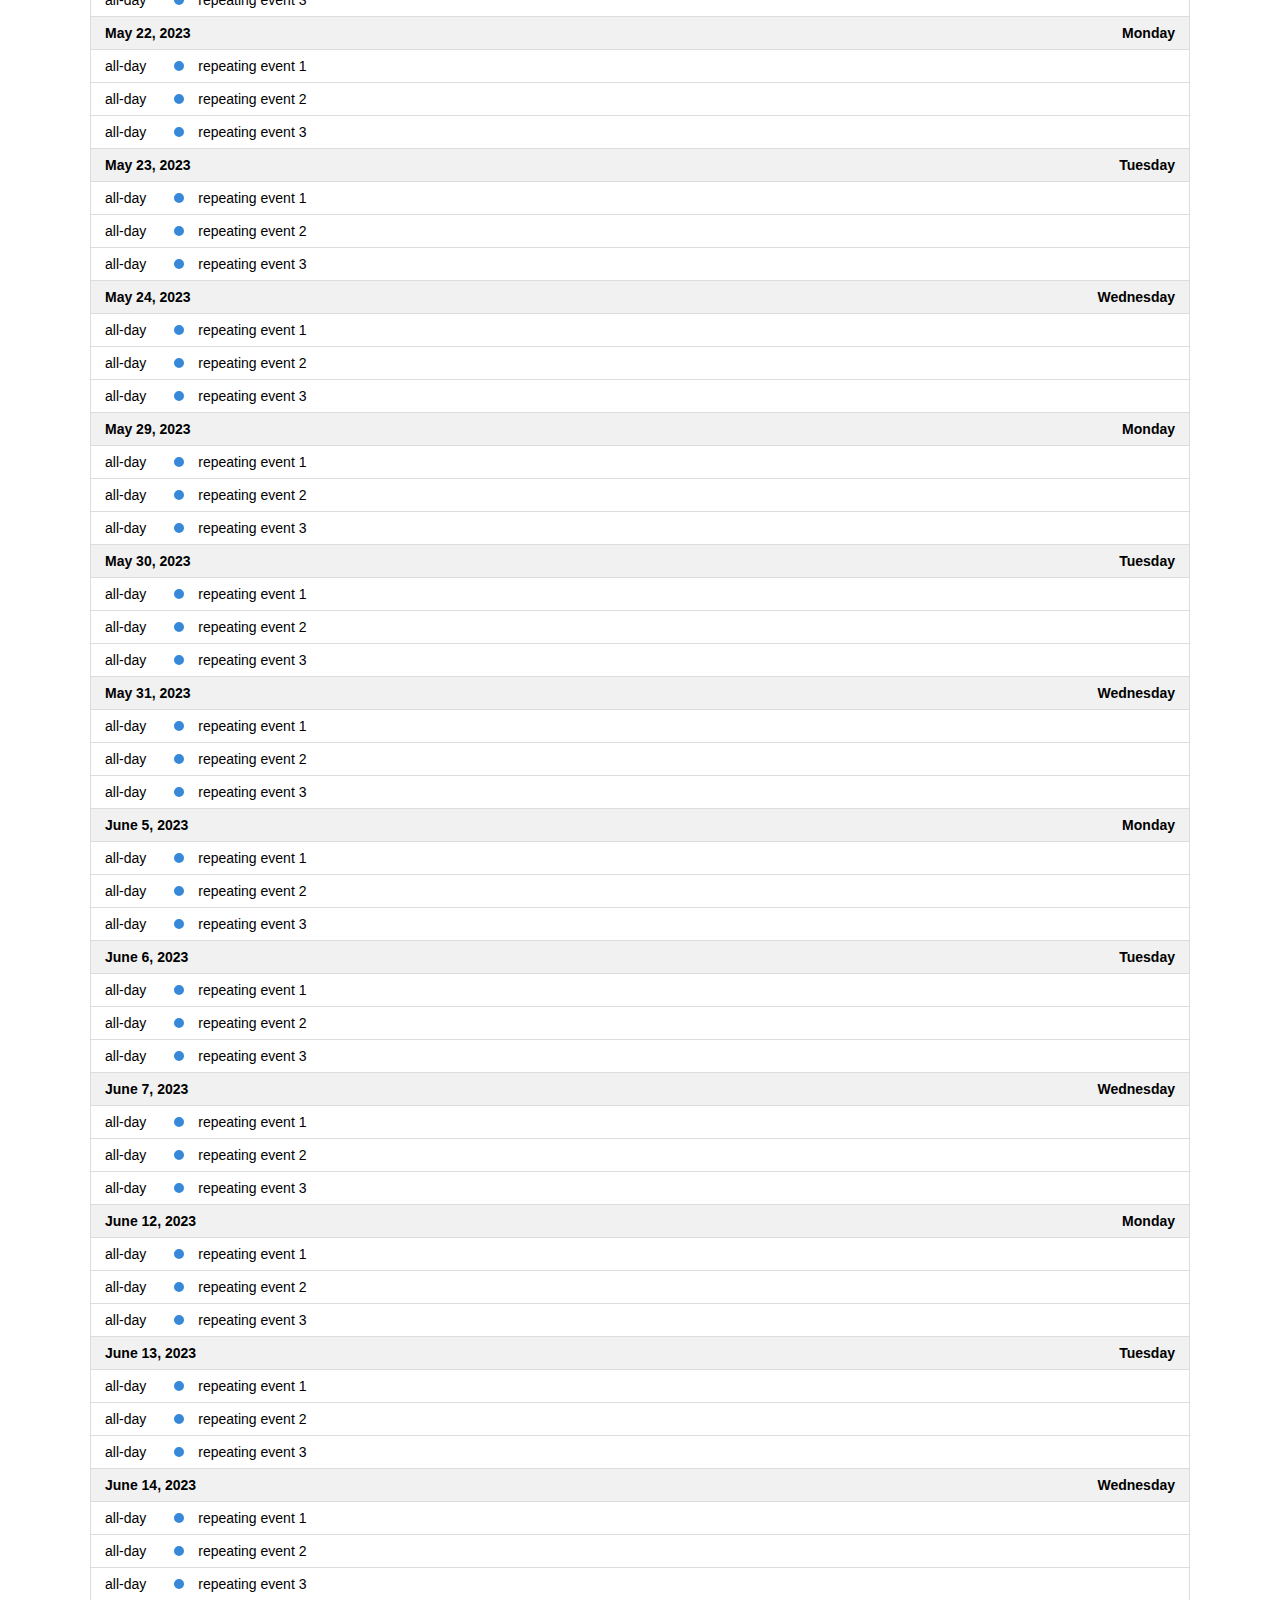
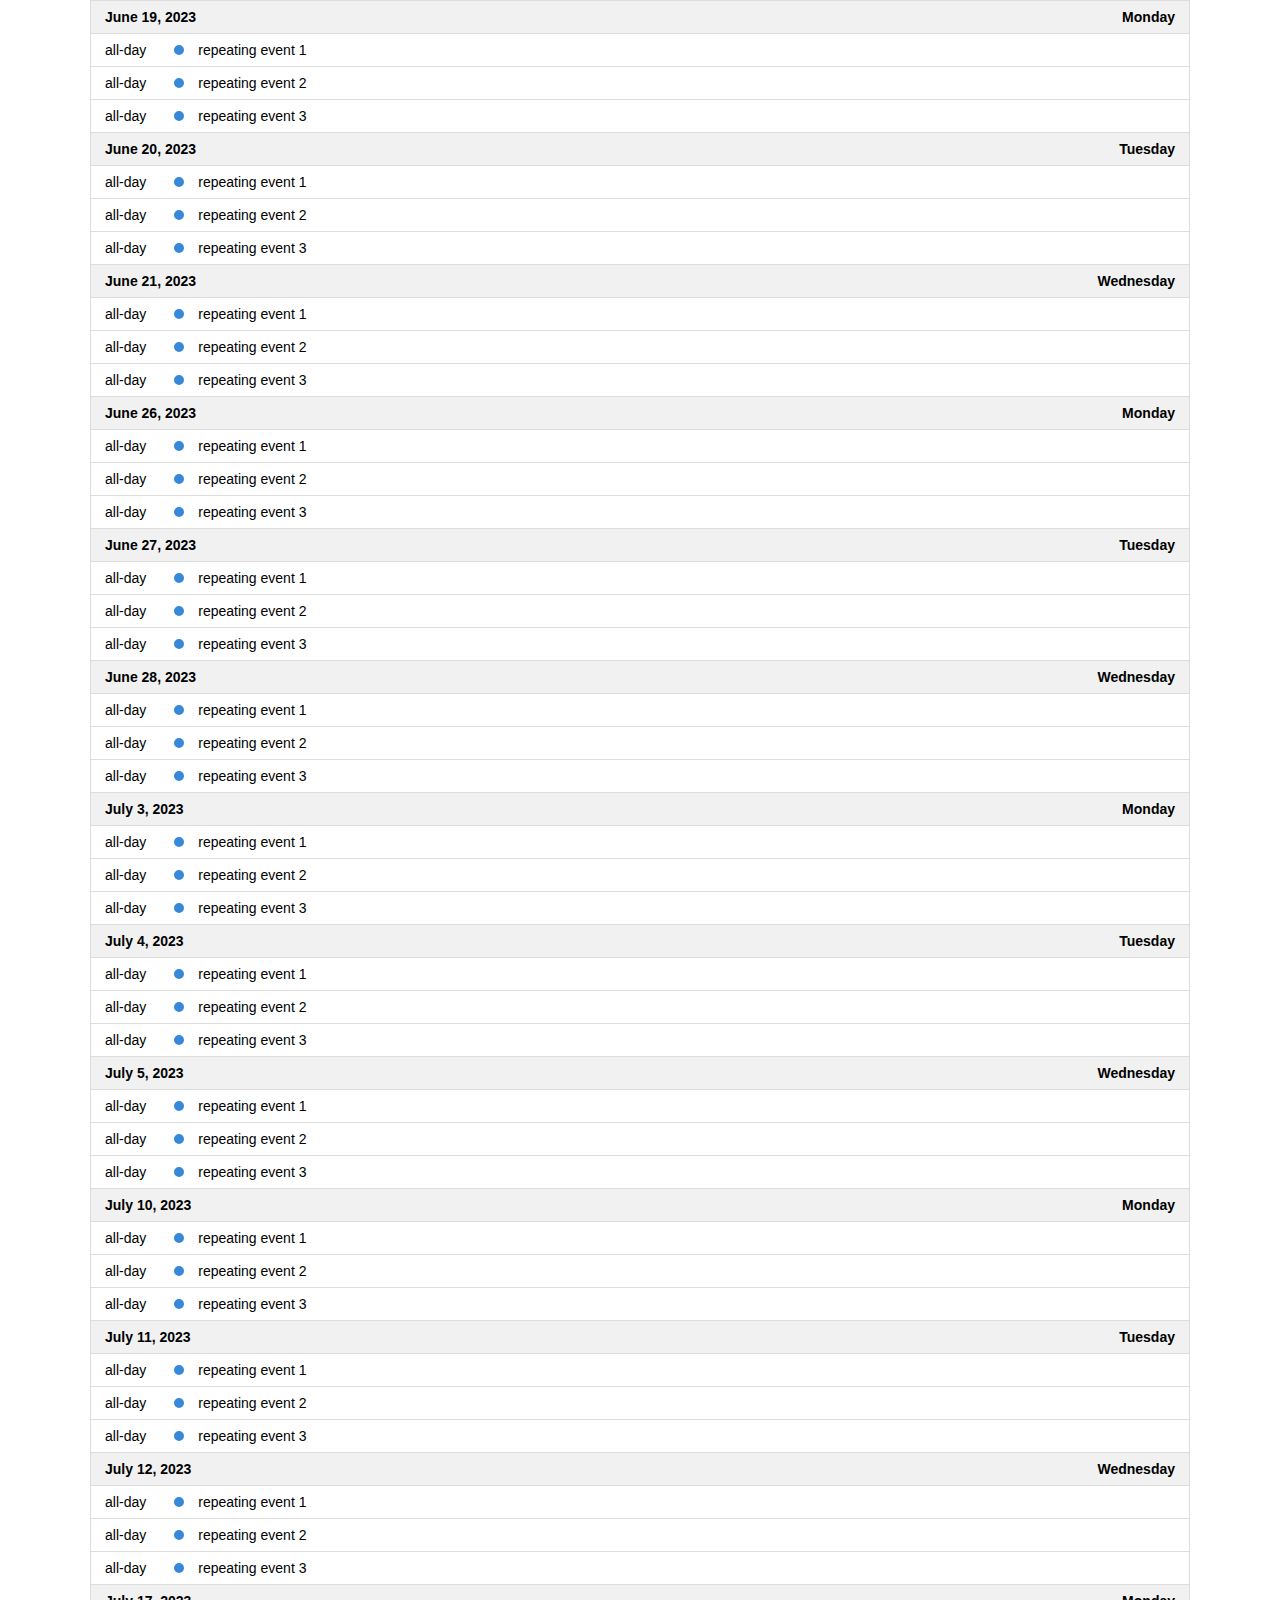
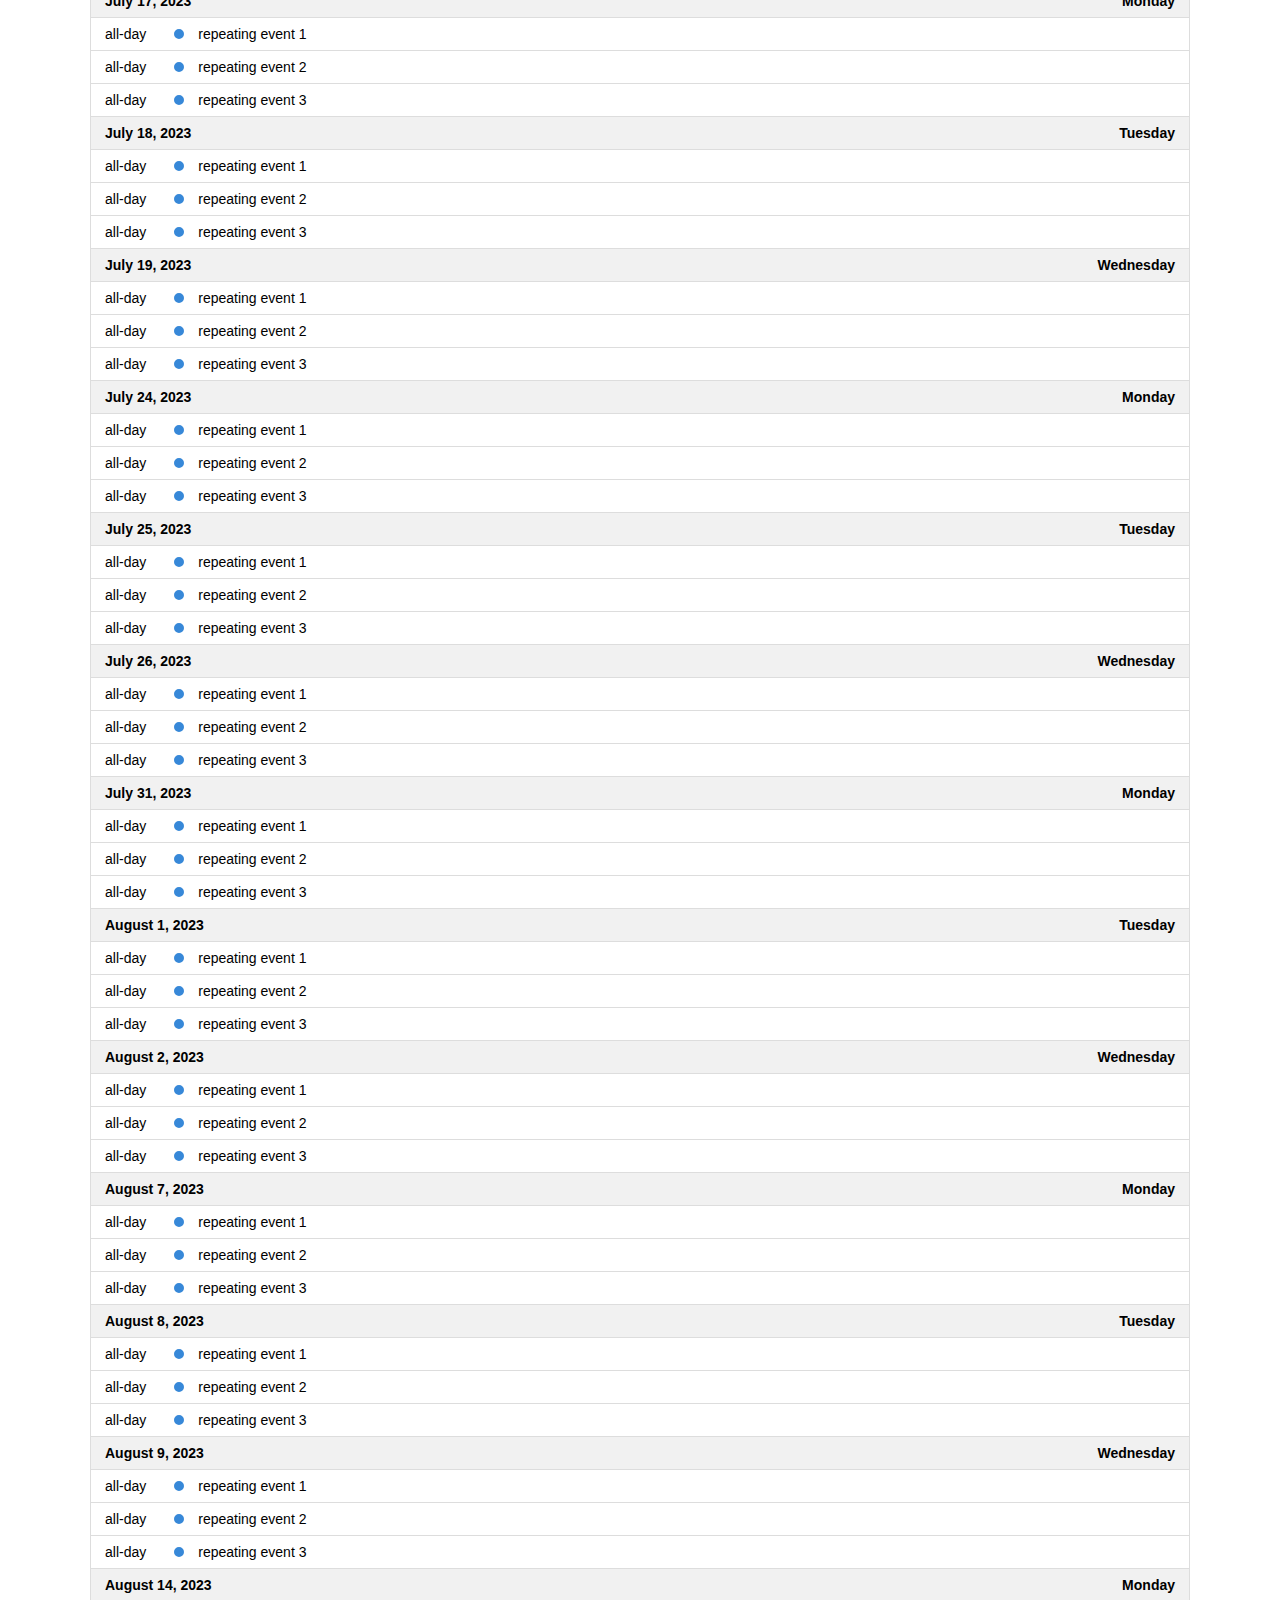
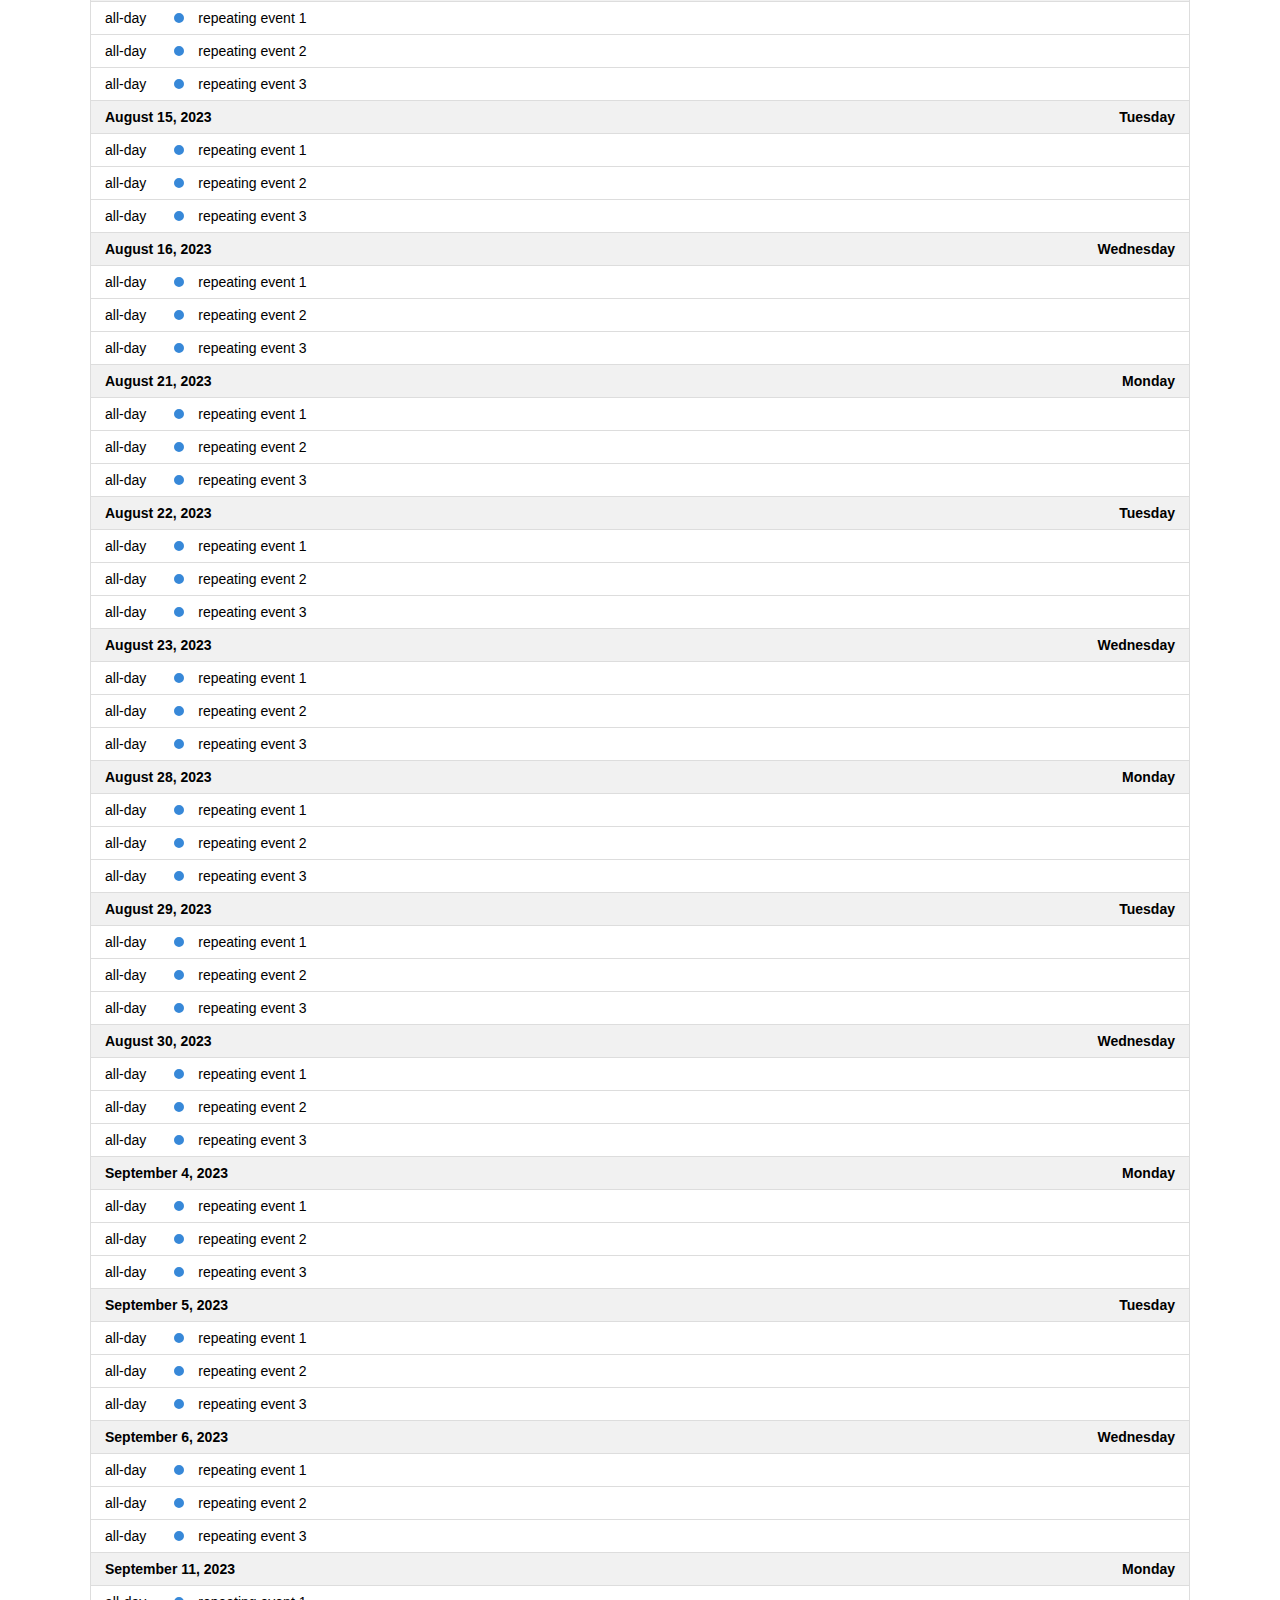
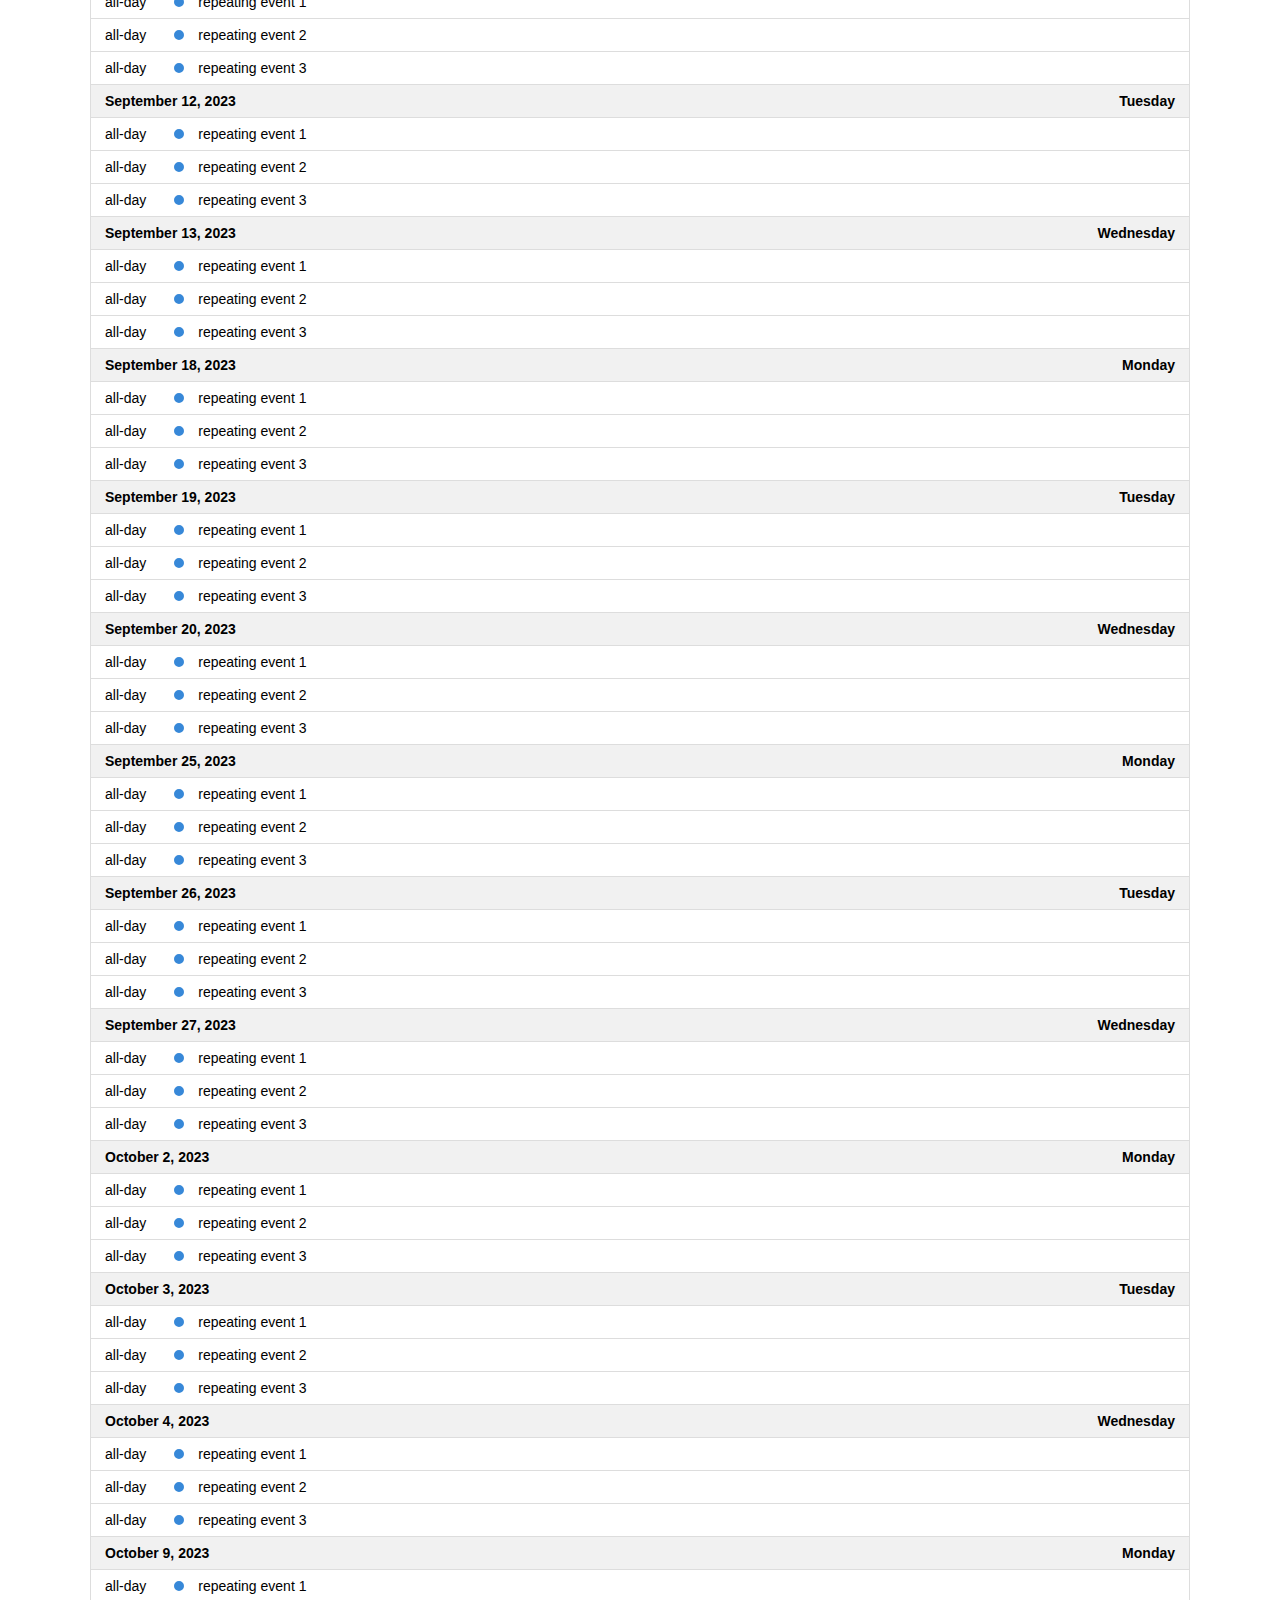
<file: fullcalendar-6.1.17/fullcalendar-6.1.17/examples/list-sticky-header.html>
<!DOCTYPE html>
<html>
<head>
<meta charset='utf-8' />
<script src='../dist/index.global.js'></script>
<script>

  document.addEventListener('DOMContentLoaded', function() {
    var calendarEl = document.getElementById('calendar');

    var calendar = new FullCalendar.Calendar(calendarEl, {
      height: 'auto',
      // stickyHeaderDates: false, // for disabling

      headerToolbar: {
        left: 'prev,next today',
        center: 'title',
        right: 'listMonth,listYear'
      },

      // customize the button names,
      // otherwise they'd all just say "list"
      views: {
        listMonth: { buttonText: 'list month' },
        listYear: { buttonText: 'list year' }
      },

      initialView: 'listYear',
      initialDate: '2023-01-12',
      navLinks: true, // can click day/week names to navigate views
      editable: true,
      events: [
        {
          title: 'repeating event 1',
          daysOfWeek: [ 1, 2, 3 ],
          duration: '00:30'
        },
        {
          title: 'repeating event 2',
          daysOfWeek: [ 1, 2, 3 ],
          duration: '00:30'
        },
        {
          title: 'repeating event 3',
          daysOfWeek: [ 1, 2, 3 ],
          duration: '00:30'
        }
      ]
    });

    calendar.render();
  });

</script>
<style>

  body {
    margin: 40px 10px;
    padding: 0;
    font-family: Arial, Helvetica Neue, Helvetica, sans-serif;
    font-size: 14px;
  }

  #calendar {
    max-width: 1100px;
    margin: 0 auto;
  }

</style>
</head>
<body>

  <div id='calendar'></div>

</body>
</html>
</file>
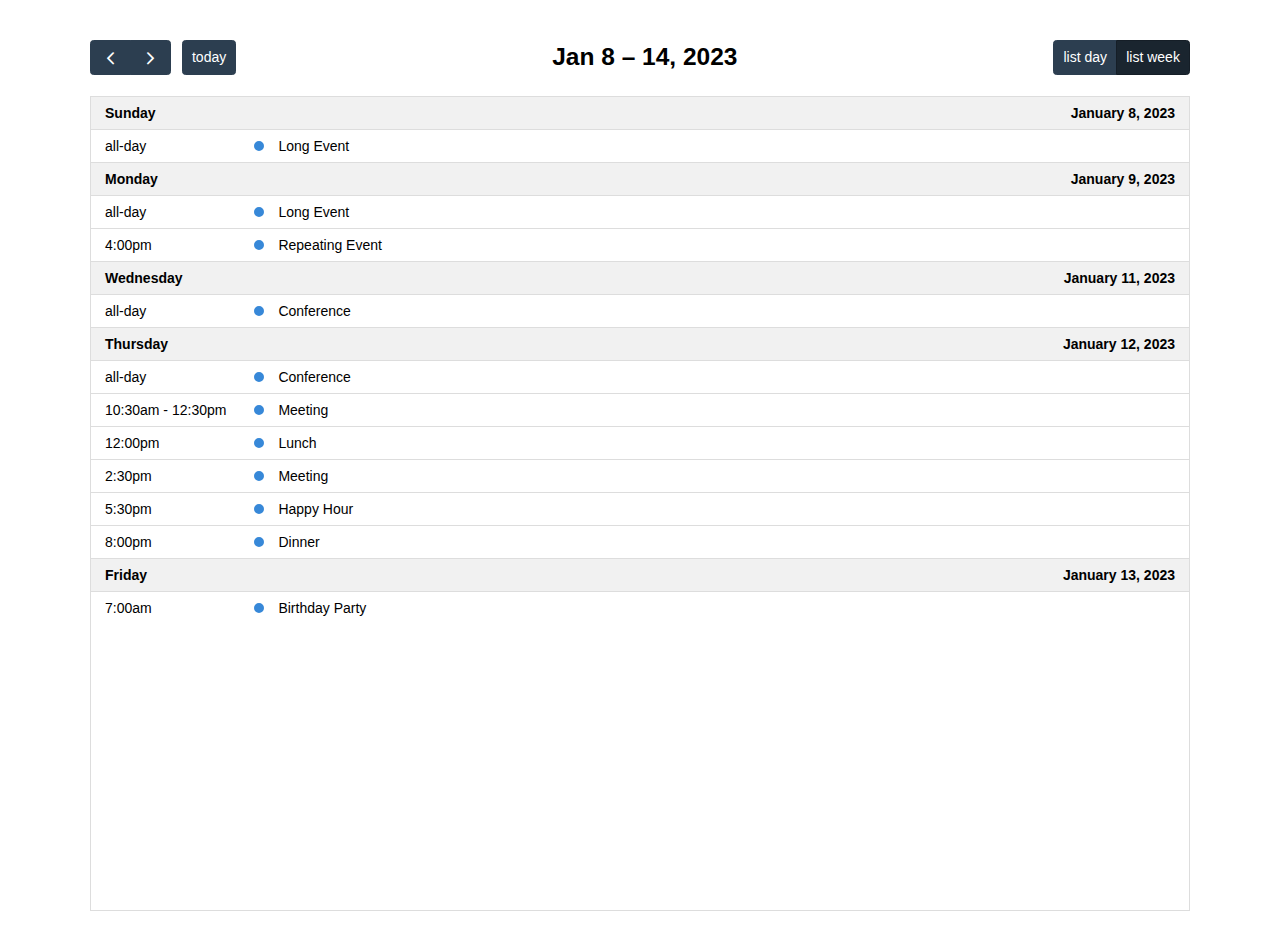
<file: fullcalendar-6.1.17/fullcalendar-6.1.17/examples/list-views.html>
<!DOCTYPE html>
<html>
<head>
<meta charset='utf-8' />
<script src='../dist/index.global.js'></script>
<script>

  document.addEventListener('DOMContentLoaded', function() {
    var calendarEl = document.getElementById('calendar');

    var calendar = new FullCalendar.Calendar(calendarEl, {

      headerToolbar: {
        left: 'prev,next today',
        center: 'title',
        right: 'listDay,listWeek'
      },

      // customize the button names,
      // otherwise they'd all just say "list"
      views: {
        listDay: { buttonText: 'list day' },
        listWeek: { buttonText: 'list week' }
      },

      initialView: 'listWeek',
      initialDate: '2023-01-12',
      navLinks: true, // can click day/week names to navigate views
      editable: true,
      dayMaxEvents: true, // allow "more" link when too many events
      events: [
        {
          title: 'All Day Event',
          start: '2023-01-01'
        },
        {
          title: 'Long Event',
          start: '2023-01-07',
          end: '2023-01-10'
        },
        {
          groupId: 999,
          title: 'Repeating Event',
          start: '2023-01-09T16:00:00'
        },
        {
          groupId: 999,
          title: 'Repeating Event',
          start: '2023-01-16T16:00:00'
        },
        {
          title: 'Conference',
          start: '2023-01-11',
          end: '2023-01-13'
        },
        {
          title: 'Meeting',
          start: '2023-01-12T10:30:00',
          end: '2023-01-12T12:30:00'
        },
        {
          title: 'Lunch',
          start: '2023-01-12T12:00:00'
        },
        {
          title: 'Meeting',
          start: '2023-01-12T14:30:00'
        },
        {
          title: 'Happy Hour',
          start: '2023-01-12T17:30:00'
        },
        {
          title: 'Dinner',
          start: '2023-01-12T20:00:00'
        },
        {
          title: 'Birthday Party',
          start: '2023-01-13T07:00:00'
        },
        {
          title: 'Click for Google',
          url: 'http://google.com/',
          start: '2023-01-28'
        }
      ]
    });

    calendar.render();
  });

</script>
<style>

  body {
    margin: 40px 10px;
    padding: 0;
    font-family: Arial, Helvetica Neue, Helvetica, sans-serif;
    font-size: 14px;
  }

  #calendar {
    max-width: 1100px;
    margin: 0 auto;
  }

</style>
</head>
<body>

  <div id='calendar'></div>

</body>
</html>
</file>
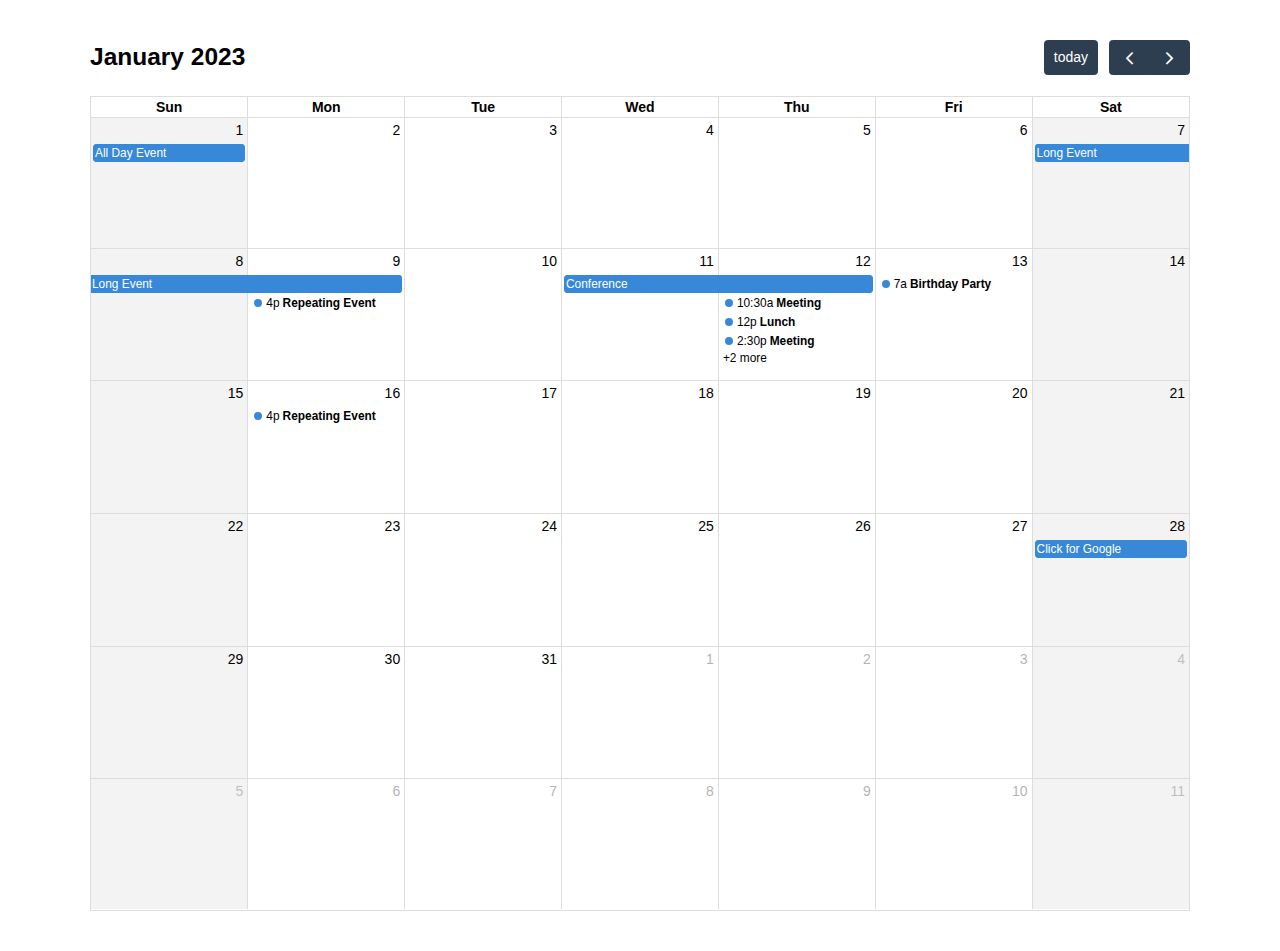
<file: fullcalendar-6.1.17/fullcalendar-6.1.17/examples/month-view.html>
<!DOCTYPE html>
<html>
<head>
<meta charset='utf-8' />
<script src='../dist/index.global.js'></script>
<script>

  document.addEventListener('DOMContentLoaded', function() {
    var calendarEl = document.getElementById('calendar');

    var calendar = new FullCalendar.Calendar(calendarEl, {
      initialDate: '2023-01-12',
      editable: true,
      selectable: true,
      businessHours: true,
      dayMaxEvents: true, // allow "more" link when too many events
      events: [
        {
          title: 'All Day Event',
          start: '2023-01-01'
        },
        {
          title: 'Long Event',
          start: '2023-01-07',
          end: '2023-01-10'
        },
        {
          groupId: 999,
          title: 'Repeating Event',
          start: '2023-01-09T16:00:00'
        },
        {
          groupId: 999,
          title: 'Repeating Event',
          start: '2023-01-16T16:00:00'
        },
        {
          title: 'Conference',
          start: '2023-01-11',
          end: '2023-01-13'
        },
        {
          title: 'Meeting',
          start: '2023-01-12T10:30:00',
          end: '2023-01-12T12:30:00'
        },
        {
          title: 'Lunch',
          start: '2023-01-12T12:00:00'
        },
        {
          title: 'Meeting',
          start: '2023-01-12T14:30:00'
        },
        {
          title: 'Happy Hour',
          start: '2023-01-12T17:30:00'
        },
        {
          title: 'Dinner',
          start: '2023-01-12T20:00:00'
        },
        {
          title: 'Birthday Party',
          start: '2023-01-13T07:00:00'
        },
        {
          title: 'Click for Google',
          url: 'http://google.com/',
          start: '2023-01-28'
        }
      ]
    });

    calendar.render();
  });

</script>
<style>

  body {
    margin: 40px 10px;
    padding: 0;
    font-family: Arial, Helvetica Neue, Helvetica, sans-serif;
    font-size: 14px;
  }

  #calendar {
    max-width: 1100px;
    margin: 0 auto;
  }

</style>
</head>
<body>

  <div id='calendar'></div>

</body>
</html>
</file>
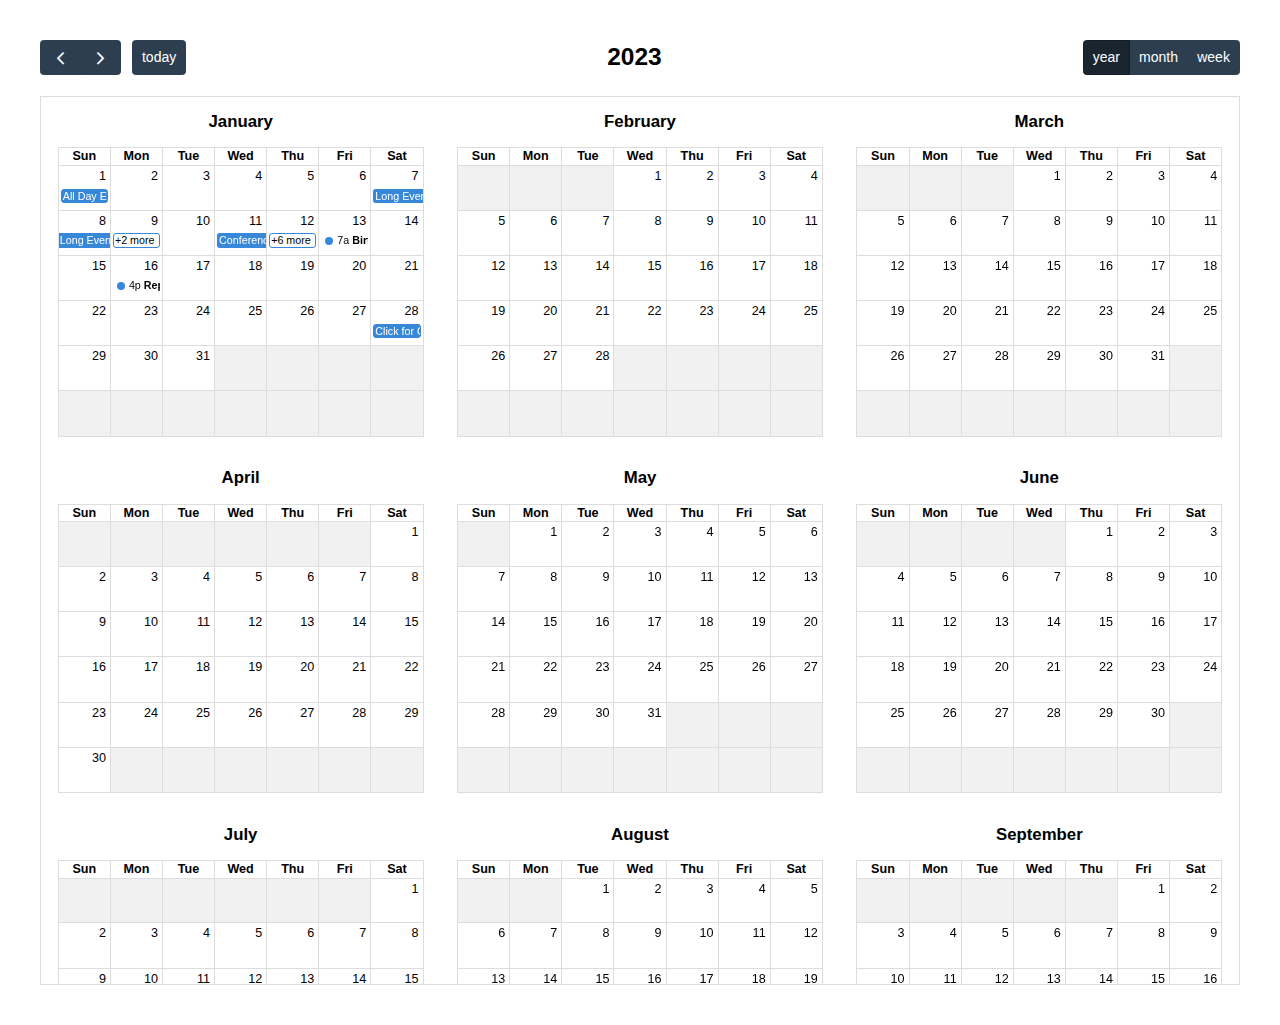
<file: fullcalendar-6.1.17/fullcalendar-6.1.17/examples/multimonth-view.html>
<!DOCTYPE html>
<html>
<head>
<meta charset='utf-8' />
<script src='../dist/index.global.js'></script>
<script>

  document.addEventListener('DOMContentLoaded', function() {
    var calendarEl = document.getElementById('calendar');

    var calendar = new FullCalendar.Calendar(calendarEl, {
      headerToolbar: {
        left: 'prev,next today',
        center: 'title',
        right: 'multiMonthYear,dayGridMonth,timeGridWeek'
      },
      initialView: 'multiMonthYear',
      initialDate: '2023-01-12',
      editable: true,
      selectable: true,
      dayMaxEvents: true, // allow "more" link when too many events
      // multiMonthMaxColumns: 1, // guarantee single column
      // showNonCurrentDates: true,
      // fixedWeekCount: false,
      // businessHours: true,
      // weekends: false,
      events: [
        {
          title: 'All Day Event',
          start: '2023-01-01'
        },
        {
          title: 'Long Event',
          start: '2023-01-07',
          end: '2023-01-10'
        },
        {
          groupId: 999,
          title: 'Repeating Event',
          start: '2023-01-09T16:00:00'
        },
        {
          groupId: 999,
          title: 'Repeating Event',
          start: '2023-01-16T16:00:00'
        },
        {
          title: 'Conference',
          start: '2023-01-11',
          end: '2023-01-13'
        },
        {
          title: 'Meeting',
          start: '2023-01-12T10:30:00',
          end: '2023-01-12T12:30:00'
        },
        {
          title: 'Lunch',
          start: '2023-01-12T12:00:00'
        },
        {
          title: 'Meeting',
          start: '2023-01-12T14:30:00'
        },
        {
          title: 'Happy Hour',
          start: '2023-01-12T17:30:00'
        },
        {
          title: 'Dinner',
          start: '2023-01-12T20:00:00'
        },
        {
          title: 'Birthday Party',
          start: '2023-01-13T07:00:00'
        },
        {
          title: 'Click for Google',
          url: 'http://google.com/',
          start: '2023-01-28'
        }
      ]
    });

    calendar.render();
  });

</script>
<style>

  body {
    margin: 40px 10px;
    padding: 0;
    font-family: Arial, Helvetica Neue, Helvetica, sans-serif;
    font-size: 14px;
  }

  #calendar {
    max-width: 1200px;
    margin: 0 auto;
  }

</style>
</head>
<body>

  <div id='calendar'></div>

</body>
</html>
</file>
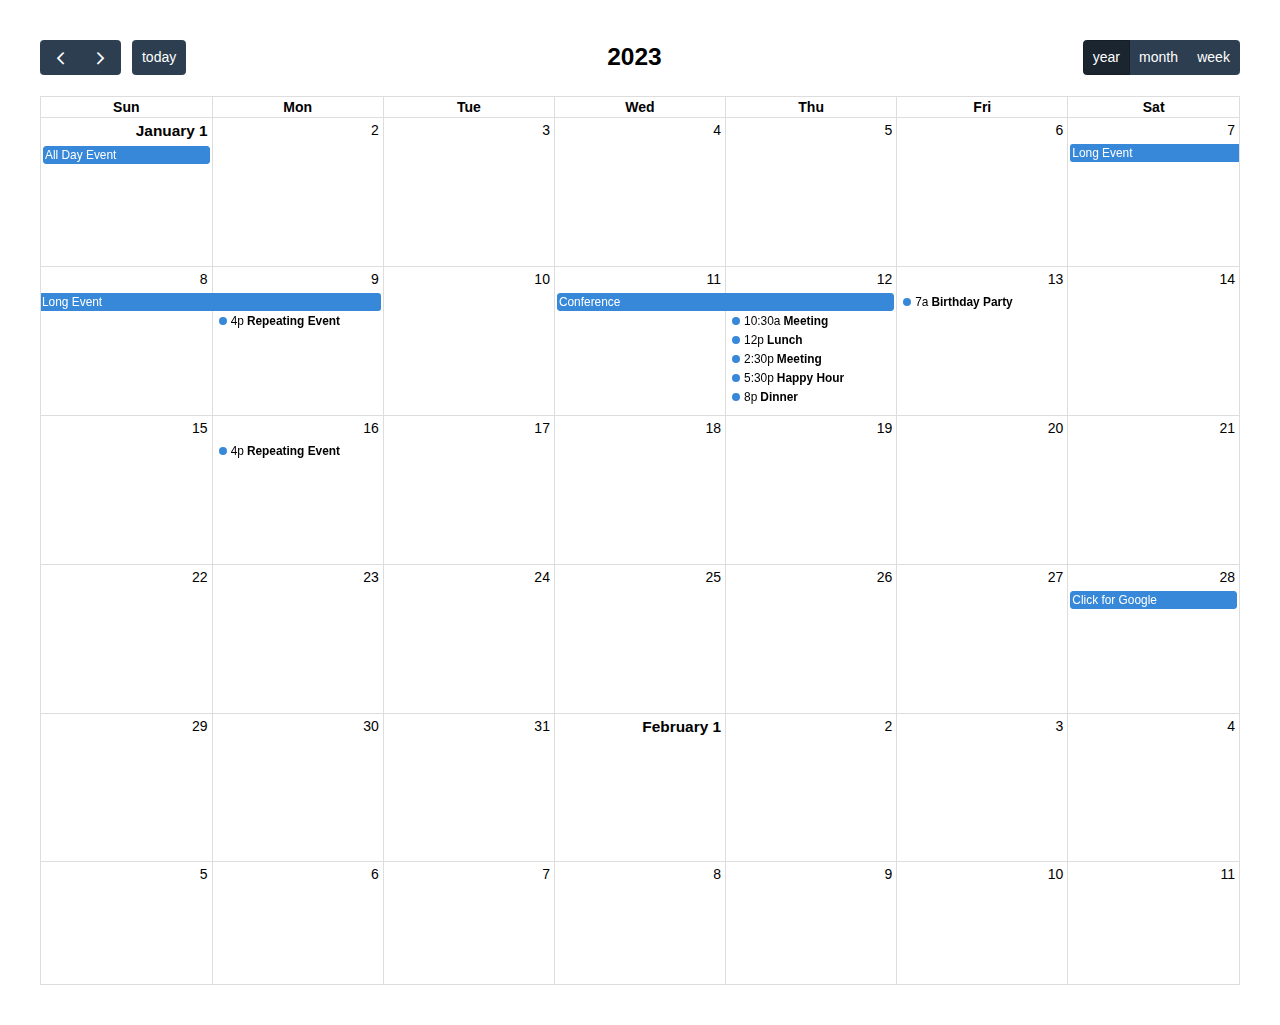
<file: fullcalendar-6.1.17/fullcalendar-6.1.17/examples/multiweek-view.html>
<!DOCTYPE html>
<html>
<head>
<meta charset='utf-8' />
<script src='../dist/index.global.js'></script>
<script>

  document.addEventListener('DOMContentLoaded', function() {
    var calendarEl = document.getElementById('calendar');

    var calendar = new FullCalendar.Calendar(calendarEl, {
      headerToolbar: {
        left: 'prev,next today',
        center: 'title',
        right: 'dayGridYear,dayGridMonth,timeGridWeek'
      },
      initialView: 'dayGridYear',
      initialDate: '2023-01-12',
      editable: true,
      selectable: true,
      dayMaxEvents: true, // allow "more" link when too many events
      // businessHours: true,
      // weekends: false,
      events: [
        {
          title: 'All Day Event',
          start: '2023-01-01'
        },
        {
          title: 'Long Event',
          start: '2023-01-07',
          end: '2023-01-10'
        },
        {
          groupId: 999,
          title: 'Repeating Event',
          start: '2023-01-09T16:00:00'
        },
        {
          groupId: 999,
          title: 'Repeating Event',
          start: '2023-01-16T16:00:00'
        },
        {
          title: 'Conference',
          start: '2023-01-11',
          end: '2023-01-13'
        },
        {
          title: 'Meeting',
          start: '2023-01-12T10:30:00',
          end: '2023-01-12T12:30:00'
        },
        {
          title: 'Lunch',
          start: '2023-01-12T12:00:00'
        },
        {
          title: 'Meeting',
          start: '2023-01-12T14:30:00'
        },
        {
          title: 'Happy Hour',
          start: '2023-01-12T17:30:00'
        },
        {
          title: 'Dinner',
          start: '2023-01-12T20:00:00'
        },
        {
          title: 'Birthday Party',
          start: '2023-01-13T07:00:00'
        },
        {
          title: 'Click for Google',
          url: 'http://google.com/',
          start: '2023-01-28'
        }
      ]
    });

    calendar.render();
  });

</script>
<style>

  body {
    margin: 40px 10px;
    padding: 0;
    font-family: Arial, Helvetica Neue, Helvetica, sans-serif;
    font-size: 14px;
  }

  #calendar {
    max-width: 1200px;
    margin: 0 auto;
  }

</style>
</head>
<body>

  <div id='calendar'></div>

</body>
</html>
</file>
<file: projekt-root/css/style.css>
/* Base styles remain here */
body {
    font-family: Georgia, serif;
    margin: 0;
    padding: 0;
    background: #ffffff;
    color: #1e1e1e;
  }
  
  .embroidery-bg {
    background-image: url('../assets/background5.png');
    background-size: auto 100vh;
    background-position: top center;
    background-repeat: repeat-x;
    background-attachment: fixed;
    position: relative;
    color: black;
  }
  
  header.embroidery-bg {
    background-position: left top;
  }
  
  .slideshow-placeholder.embroidery-bg {
    background-position: left center;
  }
  
  nav.embroidery-bg {
    background-position: left bottom;
  }
  
  .embroidery-bg::before {
    content: "";
    position: absolute;
    inset: 0;
    background: linear-gradient(to bottom, rgba(0, 0, 0, 0.1), rgba(0, 0, 0, 0.1));
    z-index: 0;
    opacity: 0.85;
  }
  
  .embroidery-bg * {
    position: relative;
    z-index: 1;
  }
  
  header, footer {
    padding: 1.5rem;
    text-align: center;
  }
  
  nav {
    padding: 0.5rem;
    text-align: center;
  }
  
  nav a {
    color: #000000;
    margin: 0 1rem;
    text-decoration: none;
    font-weight: bold;
  }
  
  nav .menu-toggle {
    display: none;
    font-size: 2rem;
    background: none;
    border: none;
    color: #000;
    cursor: pointer;
  }
  
  nav .menu {
    display: flex;
    flex-wrap: wrap;
    justify-content: center;
    gap: 0.5rem;
  }
  
  section {
    max-width: 900px;
    width: 90%;
    margin: auto;
    padding: 2rem;
    background: #ffffff;
    margin-top: 1rem;
    border: 1px solid #ffffff;
    border-radius: 10px;
    box-shadow: 0 2px 10px rgba(0, 0, 0, 0.05);
  }
  
  h2 {
    border-bottom: 2px solid #ffffff;
    padding-bottom: 0.3rem;
    color: #c2b82f;
    font-family: 'Playfair Display', serif;
  }
  
  form input, form select, form textarea, form button {
    display: block;
    width: 100%;
    margin-bottom: 1rem;
    padding: 0.5rem;
  }
  
  .language-switcher {
    text-align: right;
    padding: 0.5rem;
  }
  
  .language-switcher a,
  .language-switcher button {
    margin-left: 1rem;
    color: #000000;
    text-decoration: none;
    font-weight: bold;
    background: none;
    border: none;
    cursor: pointer;
    font-size: 1rem;
  }
  
  .slideshow-placeholder {
    height: 300px;
    display: flex;
    align-items: center;
    justify-content: center;
    font-size: 1.5rem;
    font-weight: bold;
  }
  
  /* Mobile styles */
  @media (max-width: 768px) {
    nav .menu-toggle {
      display: block;
    }
  
    nav .menu {
      display: none;
      flex-direction: column;
      align-items: center;
      margin-top: 1rem;
    }
  
    nav.open .menu {
      display: flex;
    }
  
    nav a {
      margin: 0.5rem 0;
      display: block;
    }
  
    .slideshow-placeholder {
      height: 200px;
      font-size: 1rem;
    }
  
    section {
      padding: 1rem;
    }
  
    .language-switcher {
      text-align: center;
    }

    .embroidery-bg {
        background-image: url('../assets/background2.png');
        background-size: auto 83vh;
        background-repeat: repeat-x;
        background-attachment: scroll;
      }

  }
</file>
<file: css/style.css>
/* Base styles remain here */
body {
    font-family: Georgia, serif;
    margin: 0;
    padding: 0;
    background: #ffffff;
    color: #1e1e1e;
  }
  
  .embroidery-bg {
    background-image: url('../assets/background5.png');
    background-size: auto 80vh; /* or auto 100vh  / or custom height like auto 15vh */
    background-position: top left;
    background-repeat: no-repeat /* or repeat-x  / or custom height like auto 15vh */
    background-attachment: fixed;
    position: relative;
    color: black;
    padding-bottom: 4rem; /* extend background vertically */
    min-height: 300px; /* or adjust to fit */
  }

  .embroidery-bg.bottom-ribbon {
    background-position: bottom center;
    background-size: cover;
  }
  
  
  header.embroidery-bg {
    background-position: left top;
  }

  .hero-section {
    background: rgba(255, 255, 255, 0.8); /* White with 80% opacity */
    padding: 2rem 1rem;
    text-align: center;
    margin: 1rem auto;
    max-width: 900px;
    border-radius: 12px;
    backdrop-filter: blur(3px); /* Optional: nice subtle blur */
    box-shadow: 0 4px 10px rgba(0, 0, 0, 0.05);
  }
  
  
  .hero-buttons {
    padding-top: 1.5rem;  /* You can increase to 2rem if you want more space */
  }
  
  .hero-button {
    margin: 0.5rem;
    padding: 0.75rem 1.5rem;
    font-size: 1rem;
    text-decoration: none;
    background: #c2b82f;
    color: white;
    border-radius: 8px;
    font-weight: bold;
    transition: background 0.3s ease;
  }
  
  .hero-button:hover {
    background: #a89d24;
  }
  
  .slideshow-dashboard {
    max-width: 900px;
    margin: 2rem auto;
    border-radius: 10px;
    overflow: hidden;
  }
  
  .splide__slide img {
    width: 100%;
    height: 550px; /* ⬅️ increase this value */
    object-fit: contain;
    display: block;
    border-radius: 12px;
  }
  

  .splide__arrows {
    display: none;
  }
  
  
  .splide__slide {
    position: relative;
  }
  
  .splide__slide::before {
    content: "";
    position: absolute;
    inset: 0;
    background: rgba(0, 0, 0, 0.25); /* Adjust transparency here */
    z-index: 1;
  }
  

  nav.embroidery-bg {
    background-position: left bottom;
  }
  
  .embroidery-bg::before {
    content: "";
    position: absolute;
    inset: 0;
    background: linear-gradient(to bottom, rgba(0, 0, 0, 0.1), rgba(0, 0, 0, 0.1));
    z-index: 0;
    opacity: 0.85;
  }
  
  .embroidery-bg * {
    position: relative;
    z-index: 1;
  }
  
  header, footer {
    padding: 1.5rem;
    text-align: center;
  }
  
  nav {
    padding: 0.5rem;
    text-align: center;
  }
  
  nav a {
    color: #000000;
    margin: 0 1rem;
    text-decoration: none;
    font-weight: bold;
  }
  
  nav .menu-toggle {
    display: none;
    font-size: 2rem;
    background: none;
    border: none;
    color: #000;
    cursor: pointer;
  }
  
  nav .menu {
    display: flex;
    flex-wrap: wrap;
    justify-content: center;
    gap: 0.5rem;
  }
  
  section {
    max-width: 900px;
    width: 90%;
    margin: auto;
    padding: 2rem;
    background: #ffffff;
    margin-top: 1rem;
    border: 1px solid #ffffff;
    border-radius: 10px;
    box-shadow: 0 2px 10px rgba(0, 0, 0, 0.05);
  }
  
  h2 {
    border-bottom: 2px solid #ffffff;
    padding-bottom: 0.3rem;
    color: #c2b82f;
    font-family: 'Playfair Display', serif;
  }
  
  form input, form select, form textarea, form button {
    display: block;
    width: 100%;
    margin-bottom: 1rem;
    padding: 0.5rem;
  }
  
  .language-switcher {
    text-align: right;
    padding: 0.5rem;
  }
  
  .language-switcher a,
  .language-switcher button {
    margin-left: 1rem;
    color: #000000;
    text-decoration: none;
    font-weight: bold;
    background: none;
    border: none;
    cursor: pointer;
    font-size: 1rem;
  }  

  @keyframes fade {
    from { opacity: 0.4; }
    to   { opacity: 1; }
  }
  
  /* Mobile styles */
  @media (max-width: 768px) {
    nav .menu-toggle {
      display: block;
    }
  
    nav .menu {
      display: none;
      flex-direction: column;
      align-items: center;
      margin-top: 1rem;
    }
  
    nav.open .menu {
      display: flex;
    }
  
    nav a {
      margin: 0.5rem 0;
      display: block;
    }
  
  
    section {
      padding: 1rem;
    }
  
    .language-switcher {
      text-align: center;
    }

    .hero-buttons {
        display: flex;
        padding-top: 1.5rem;  /* You can increase to 2rem if you want more space */
        flex-wrap: wrap;        /* ✅ allows wrapping */
        gap: 0.5rem;            /* optional: adds space between buttons */
        justify-content: center;
    }
    .embroidery-bg {
        background-image: url('../assets/background2.png');
        background-size: auto 83vh;
        background-repeat: repeat-x;
        background-attachment: scroll;
      }

  }

  .fb-scroll-container {
    display: grid;
    grid-template-columns: repeat(auto-fit, minmax(320px, 1fr));
    gap: 1.5rem;
    margin: 2rem 0;
  }
  .fb-post {
    width: 100%;
  }

  /*.fb-scroll-container {
    display: flex;
    display: grid;
    overflow-x: auto;
    gap: 1rem;
    padding: 1rem 0;
    min-height: 500px;
    scroll-snap-type: x mandatory;
  }
    
  .fb-post {
    min-width: 100px;
    flex-shrink: 0;
    scroll-snap-align: start;
  }*/
</file>
